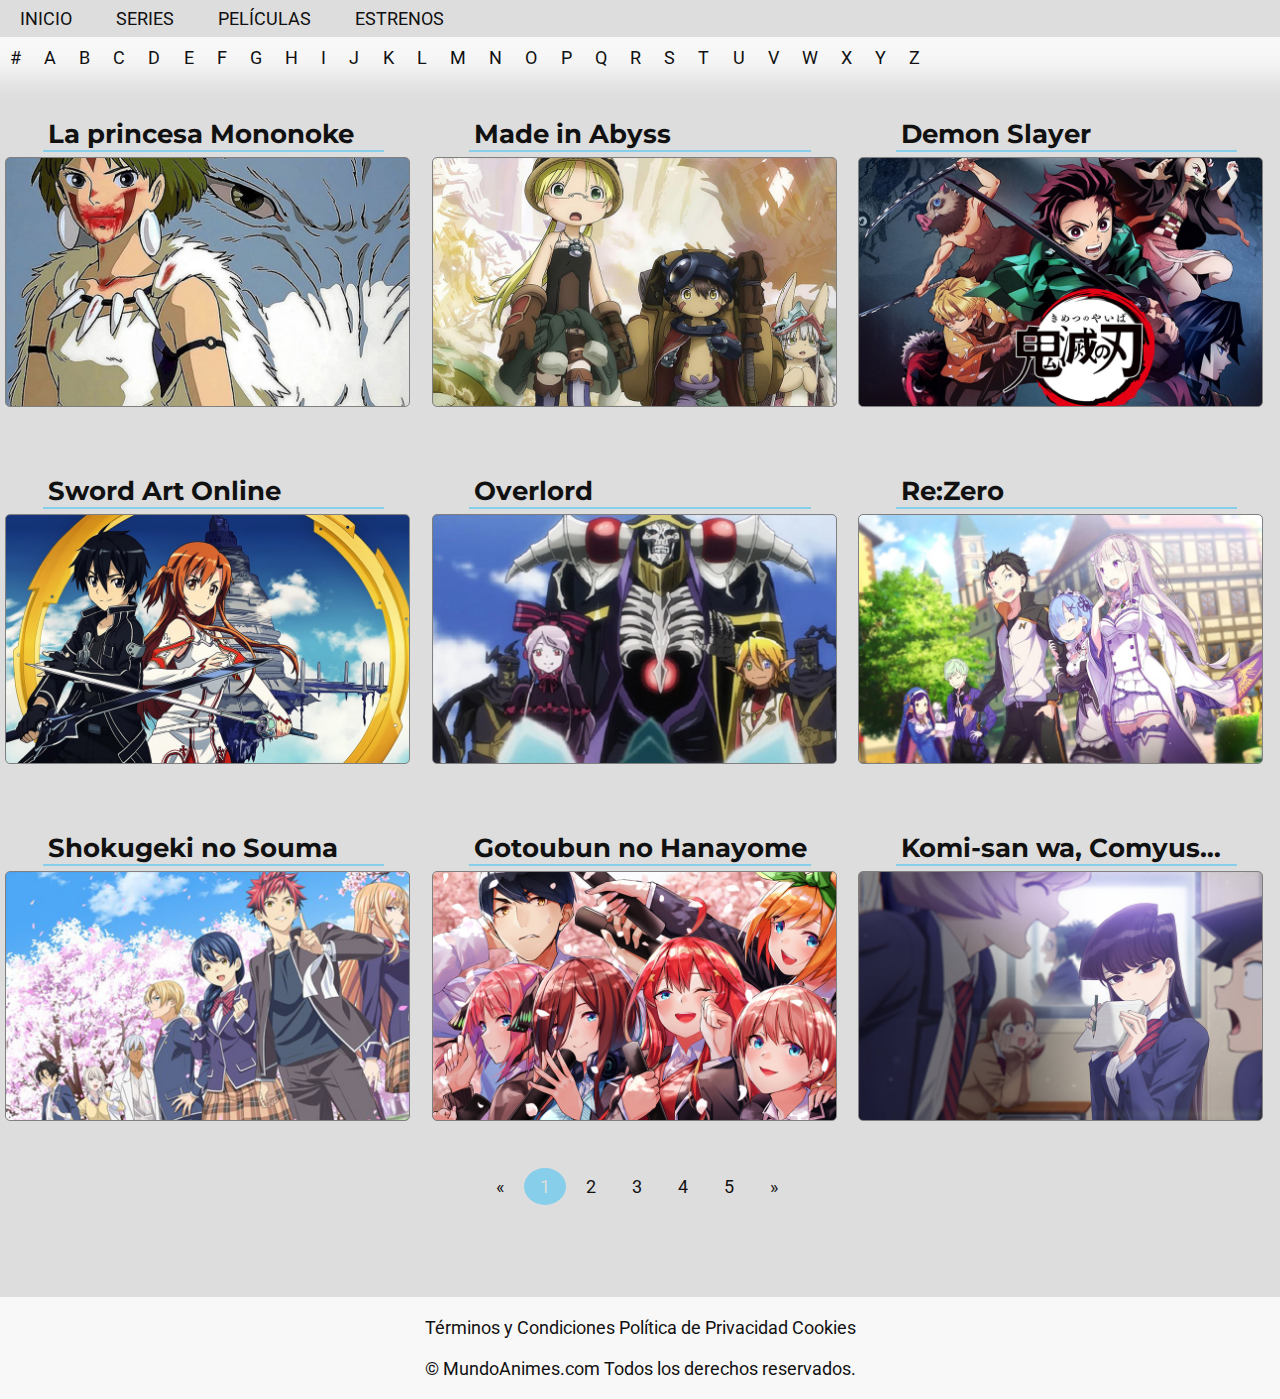
<file: proyectos/animes/index.html>
<!DOCTYPE html>
<html lang="en">
<head>
	<meta charset="UTF-8">
	<meta name="viewport" content="width=device-width, initial-scale=1.0">
	<title>Document</title>
	<link rel="stylesheet" href="estilos.css">
</head>
<body>
	<header>
		<nav>
			<ul>
				<li><a href="index.html">Inicio</a></li>
				<li><a href="series.html">Series</a></li>
				<li><a href="peliculas.html">Películas</a></li>
				<li><a href="estrenos.html">Estrenos</a></li>
			</ul>
		</nav>

		<ul id="letras">
			<li><a href="">#</a></li>
			<li><a href="">A</a></li>
			<li><a href="">B</a></li>
			<li><a href="">C</a></li>
			<li><a href="">D</a></li>
			<li><a href="">E</a></li>
			<li><a href="">F</a></li>
			<li><a href="">G</a></li>
			<li><a href="">H</a></li>
			<li><a href="">I</a></li>
			<li><a href="">J</a></li>
			<li><a href="">K</a></li>
			<li><a href="">L</a></li>
			<li><a href="">M</a></li>
			<li><a href="">N</a></li>
			<li><a href="">O</a></li>
			<li><a href="">P</a></li>
			<li><a href="">Q</a></li>
			<li><a href="">R</a></li>
			<li><a href="">S</a></li>
			<li><a href="">T</a></li>
			<li><a href="">U</a></li>
			<li><a href="">V</a></li>
			<li><a href="">W</a></li>
			<li><a href="">X</a></li>
			<li><a href="">Y</a></li>
			<li><a href="">Z</a></li>
		</ul>
	</header>

	<main>
		<ul>
			<li class="item col-2 col-3 col-4">
				<a class="contenido" href="">
					<h1>La princesa Mononoke</h1>
					<div class="imagen" style="background-image: url('imagenes/la-princesa-mononoke.jpg');">
						<p>Con el fin de curar la herida que le ha causado un jabalí enloquecido, el joven Ashitaka sale en busca del dios Ciervo, pues sólo él puede liberarlo del sortilegio. A lo largo de su periplo descubre cómo los animales del bosque luchan contra hombres que están dispuestos a destruir la Naturaleza.</p>		
					</div>
					<div class="genero">
						<span>Acción</span>
						<span>Aventuras</span>
						<span>Fantasía</span>
					</div>	
				</a>
			</li>
			<li class="item col-2 col-3 col-4">
				<a class="contenido" href="">
				<h1>Made in Abyss</h1>
				<div class="imagen" style="background-image: url('imagenes/made-in-abyss.jpg');">
					<p>La historia se centra en Riko, una joven huérfana que vive en la ciudad de Orth, en una isla en el mar de Beoluska. La ciudad rodea a un extraño agujero gigante cuyo fondo se dirige a las profundidades de la tierra. Dicho agujero es conocido como el Abismo. Dentro del Abismo se encuentran misteriosos artefactos abandonados y restos de una civilización avanzada que desapareció hace milenios y es por tanto un sitio explorado por excavadores cazarrecompensas denominados Cave Raiders (saqueadores de cavernas), quiénes emprenden descensos arduos y peligrosos para obtener todas las reliquias que puedan encontrar. Además de la monstruosa fauna y flora, los Cave Raiders deben enfrentarse a un gran mal que los afecta cuanto más profundamente desciendan dentro del Abismo, donde una sucesión de capas ejercen una presión que los aflige y enferma progresivamente de manera fatal. Este mal es conocido como la Maldición del Abismo, y son pocos los excavadores que han descendido a las regiones más profundas y regresado para contarlo.</p>
				</div>
				<div class="genero">
					<span>Aventuras</span>
					<span>Ciencia Ficción</span>
					<span>Drama</span>
					<span>Fantasía</span>
				</div>
			</a>
			</li>
			<li class="item col-2 col-3 col-4">
				<a class="contenido" href="">
				<h1>Demon Slayer</h1>
				<div class="imagen" style="background-image: url('imagenes/demon-slayer.jpg');">
				<p>Ambientada en la era Taisho, la historia se centra en Kamado Tanjiro , un joven inteligente y de buen corazón que vive con su familia en las montañas. Se ha convertido en la única fuente de ingresos de su familia tras el fallecimiento de su padre, haciendo viajes al pueblo cercano para vender carbón. Sin embargo, toda su vida cotidiana cambia cuando en uno de estos viajes, regresa a casa solo para descubrir que su familia yacía muerta, inesperadamente su hermana se despierta ya transformada en una demonio y trata de atacarlo, pero esta todavía aun guarda signos de emoción y pensamiento humanos. Después de un encuentro con Giyū Tomioka, un poderoso espadachín integrante de la elite de los Hashira y perteneciente al organización de asesino de demonios conocidos como Demon Slayers, el cual en un principio intenta matar a Nezuko kamado por ser una demonio, pero después de ver la determinación de Tanjirō por protegerla y de que su hermana Nezuko aun siendo una demonio intente protegerlo también, Tomioka decide perdonarle la vida por esta vez a Nezuko, aunque también le coloca un bozal de bambú en la boca de esta última por el tema de los colmillos como precaución. Posteriormente Tomioka recluta a Tanjiro y lo envía con su antiguo maestro Sakonji Urokodaki, un antiguo miembro del Cuerpo de Demon Slayers, para que éste le enseñe a convertirse también en un asesino de demonios y comienza su búsqueda para ayudar a su hermana a convertirse nuevamente en humana y vengar la muerte del resto de su querida familia.</p>	
				</div>
				<div class="genero"><span>Acción</span><span>Demonios</span><span>Histórico</span><span>Sobrenatural</span></div>
			</a>
			</li>
			<li class="item col-2 col-3 col-4">
				<a class="contenido" href="">
				<h1>Sword Art Online</h1>
				<div class="imagen" style="background-image: url('imagenes/sword-art-online.jpg');">
					<p>Escapar es imposible hasta terminar el juego; un game over significaría una verdadera "muerte". Sin saber la "verdad" de la siguiente generación del Multijugador Masivo Online, 'Sword Art Online(SAO)', con 10 mil usuarios unidos juntos abriendo las cortinas para esta cruel batalla a muerte. Participando solo en SAO, el protagonista Kirito ha aceptado inmediatamente la "verdad" de este MMO. <br/><br/> Y, en el mundo del juego, un gigante castillo flotante llamado 'Aincrad', Kirito se distinguió a si mismo como un jugador solitario. Apuntando a terminar el juego al alcanzar la planta mas alta el solo continua avanzando arriesgadamente hasta que recibe una invitación a la fuerza de una guerrera y esgrimista experta, Asuna, con la cual tendra que hacer equipo.</p>
				</div>
				<div class="genero"><span>Acción</span><span>Aventuras</span><span>Fantasía</span><span>Juegos</span></div>
			</a>
			</li>
			<li class="item col-2 col-3 col-4">
				<a class="contenido" href="">
				<h1>Overlord</h1>
				<div class="imagen" style="background-image: url('imagenes/overlord.jpg');">
					<p>La historia da comienzo cuando Yggdrasil, un popular juego online, es cerrado un día sin previo aviso. Sin embargo, el protagonista, Momonga, decide no salir del juego. Momonga así se transforma y se convierte en “el mago más poderoso”. El mundo sigue cambiando con él dentro, y los NPCs comienzan a sentir emociones. Sin familia, amigos ni lugar en la sociedad, Momonga tendrá que luchar por adaptarse al nuevo mundo en el que se ha convertido el juego.</p>	
				</div>
				<div class="genero"><span>Acción</span><span>Aventuras</span><span>Fantasía</span><span>Juegos</span><span>Magia</span></div>
			</a>
			</li>
			<li class="item col-2 col-3 col-4">
				<a class="contenido" href="">
				<h1>Re:Zero</h1>
				<div class="imagen" style="background-image: url('imagenes/re-zero.jpg');">
					<p>De un momento a otro, Subaru Natsuki ha sido llevado a otro mundo cuando salía de una tienda. Desconcertado, intenta comprender la situación pero ésta solo empeora cada vez más cuando es atacado por unos matones. Milagrosamente es salvado por una joven de cabello plateado, Subaru profundamente agradecido decide ayudarla para devolverle el favor. Lamentablemente fallan y son brutalmente asesinados. Entonces Subaru despierta en el lugar al que fue enviado inicialmente, descubriendo que tiene una habilidad única, “regresar de la muerte” ¿Subaru será capaz de sobrevivir y ayudar a su salvadora?</p>	
				</div>	
				<div class="genero"><span>Drama</span><span>Fantasía</span><span>Psicológico</span></div>
			</a>
			</li>
			<li class="item col-2 col-3 col-4">
				<a class="contenido" href="">
				<h1>Shokugeki no Souma</h1>
				<div class="imagen" style="background-image: url('imagenes/shokugeki-no-souma.jpg');">
					<p>El sueño de Yukihira Souma es convertirse en un chef de tiempo completo en el restorán de su padre y sobrepasar su habilidad culinaria. Cuando Yukihira se gradúa de secundaria, su padre, Yukihira Jouichirou, cierra su restorán para ir a cocinar a europa. Aunque derrotado, el espíritu luchador de Souma es reavivado por un desafío de Jouchirou, el cual es sobrevivir en una escuela de élite culinario donde solo el 10% de los estudiantes logra graduarse. ¿Podrá Souma lograrlo?</p>	
				</div>	
				<div class="genero"><span>Ecchi</span><span>Escolares</span><span>Cocina</span></div>
			</a>
			</li>
			<li class="item col-2 col-3 col-4">
				<a class="contenido" href="">
				<h1>Gotoubun no Hanayome</h1>
				<div class="imagen" style="background-image: url('imagenes/gotoubun.jpg');">
					<p>Fuutarou Uesugi es un estudiante de segundo año de preparatoria/instituto cuya familia siempre ha sido muy pobre. Un día recibe una suculenta oferta de trabajo como tutor a medio tiempo... ¡pero sus estudiantes resultan ser unas chicas de su propia clase! Para complicar más las cosas, son quintillizas... Las cinco hermanas son todas muy atractivas, pero no es lo único que tienen en común: todas odian estudiar y sus calificaciones siempre están al límite de la catástrofe. Tendrá que conseguir que las cinco estudien, pero primero tendrá que estudiar él cómo ganarse su confianza.</p>	
				</div>	
				<div class="genero"><span>Comedia</span><span>Escolares</span><span>Romance</span></div>
			</a>
			</li>
			<li class="item col-2 col-3 col-4">
				<a class="contenido" href="">
				<h1>Komi-san wa, Comyushou desu</h1>
				<div class="imagen" style="background-image: url('imagenes/komi-san.jpg');">
					<p>En su primer día asistiendo a la Preparatoria Privada Itan, Shouko Komi inmediatamente recibe una abrumadora atención y popularidad debido a su estoica belleza y refinada elegancia, por lo que sus compañeros la perciben como una diosa. Sin embargo, solo Hitohito Tadano, un estudiante promedio asignado al asiento junto a ella en clase, es capaz de descubrir que detrás de lo que todo el mundo cree, en realidad Komi tiene un serio problema para comunicarse con los demás. Tadano decide entonces ayudarla a cumplir su sueño de hacer cien amigos.</p>	
				</div>	
				<div class="genero"><span>Comedia</span><span>Escolares</span><span>Recuentos de la vida</span></div>
			</a>
			</li>
		</ul>

		<div id="paginacion">
			<a href="">&laquo</a>
			<a href="" class="active">1</a>
			<a href="">2</a>
			<a href="">3</a>
			<a href="">4</a>
			<a href="">5</a>
			<a href="">&raquo</a>
		</div>
	</main>

	<footer>
		<ul>
			<li><a href="terminos-y-condiciones.html">Términos y Condiciones</a></li>
			<li><a href="politica-de-privacidad.html">Política de Privacidad</a></li>
			<li><a href="cookies.html">Cookies</a></li>
		</ul>
		<p>© MundoAnimes.com Todos los derechos reservados.</p>
	</footer>
</body>
</html>
</file>
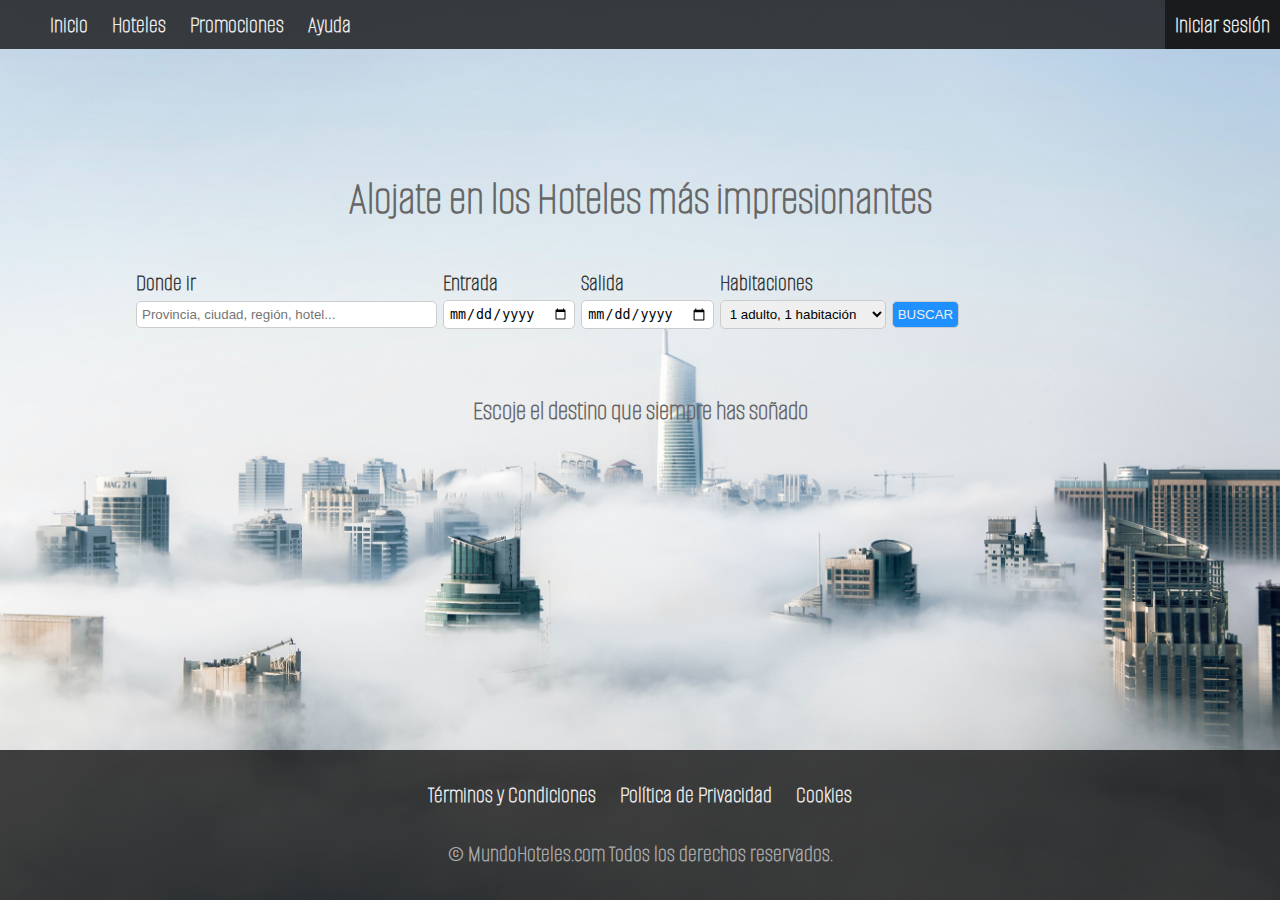
<file: proyectos/hoteles/index.html>
<!DOCTYPE html>
<html lang="en">
<head>
	<meta charset="UTF-8">
	<meta name="viewport" content="width=device-width, initial-scale=1.0">
	<title>Document</title>
	<link rel="stylesheet" type="text/css" href="estilos.css">
	<style>
		body {
			background-image: url('imagenes/hoteles.jpg');
			background-size: cover;
			overflow-y: hidden;
		}
		nav { animation: bajar .5s .75s backwards; }
		h1 { font-size: 2em; }
		footer {
			position: absolute;
			bottom: 0;
			animation: subir .5s .75s backwards;
		}
		@keyframes subir {
			from { transform: translateY(200px); }
			to { transform: translateY(0); }
		}
		@keyframes bajar {
			from { transform: translateY(-100px); }
			to { transform: translateY(0); }
		}
	</style>
</head>
<body>
	<nav>
		<ul>
			<li><a href="index.html">Inicio</a></li>
			<li><a href="hoteles.html">Hoteles</a></li>
			<li><a href="">Promociones</a></li>
			<li><a href="">Ayuda</a></li>
			<li class="login"><a href="">Iniciar sesión</a></li>
		</ul>
	</nav>

	<br><br><br><br>
	<h1>Alojate en los Hoteles más impresionantes</h1>
	<form id="busqueda-hotel">
		<ul>
			<li>
				<label for="donde-ir">Donde ir</label>
				<input type="text" id="donde-ir" name="donde-ir" size="34" placeholder="Provincia, ciudad, región, hotel..." required>
			</li>
			<li>
				<label for="entrada">Entrada</label>
				<input type="date" id="entrada" name="entrada" required>
			</li>
			<li>
				<label for="salida">Salida</label>
				<input type="date" id="salida" name="salida" required>
			</li>
			<li>
				<label for="habitaciones">Habitaciones</label>
				<select name="habitaciones" id="habitaciones">
					<option value="1-1h">1 adulto, 1 habitación</option>
					<option value="2-1h">2 adultos, 1 habitación</option>
					<option value="1-1n">1 adulto, 1 niño</option>
					<option value="2-1n">2 adultos, 1 niño</option>
					<option value="2-2n">2 adultos, 2 niños</option>
				</select>
			</li>
			<li><input type="submit" value="Buscar"></li>
		</ul>
	</form>
	<br>
	<h2>Escoje el destino que siempre has soñado</h2>

	<footer>
		<ul>
			<li><a href="terminos/terminos-y-condiciones.html">Términos y Condiciones</a></li>
			<li><a href="terminos/politica-de-privacidad.html">Política de Privacidad</a></li>
			<li><a href="terminos/cookies.html">Cookies</a></li>
		</ul>
		<p>© MundoHoteles.com Todos los derechos reservados.</p>
	</footer>
</body>
</html>
</file>
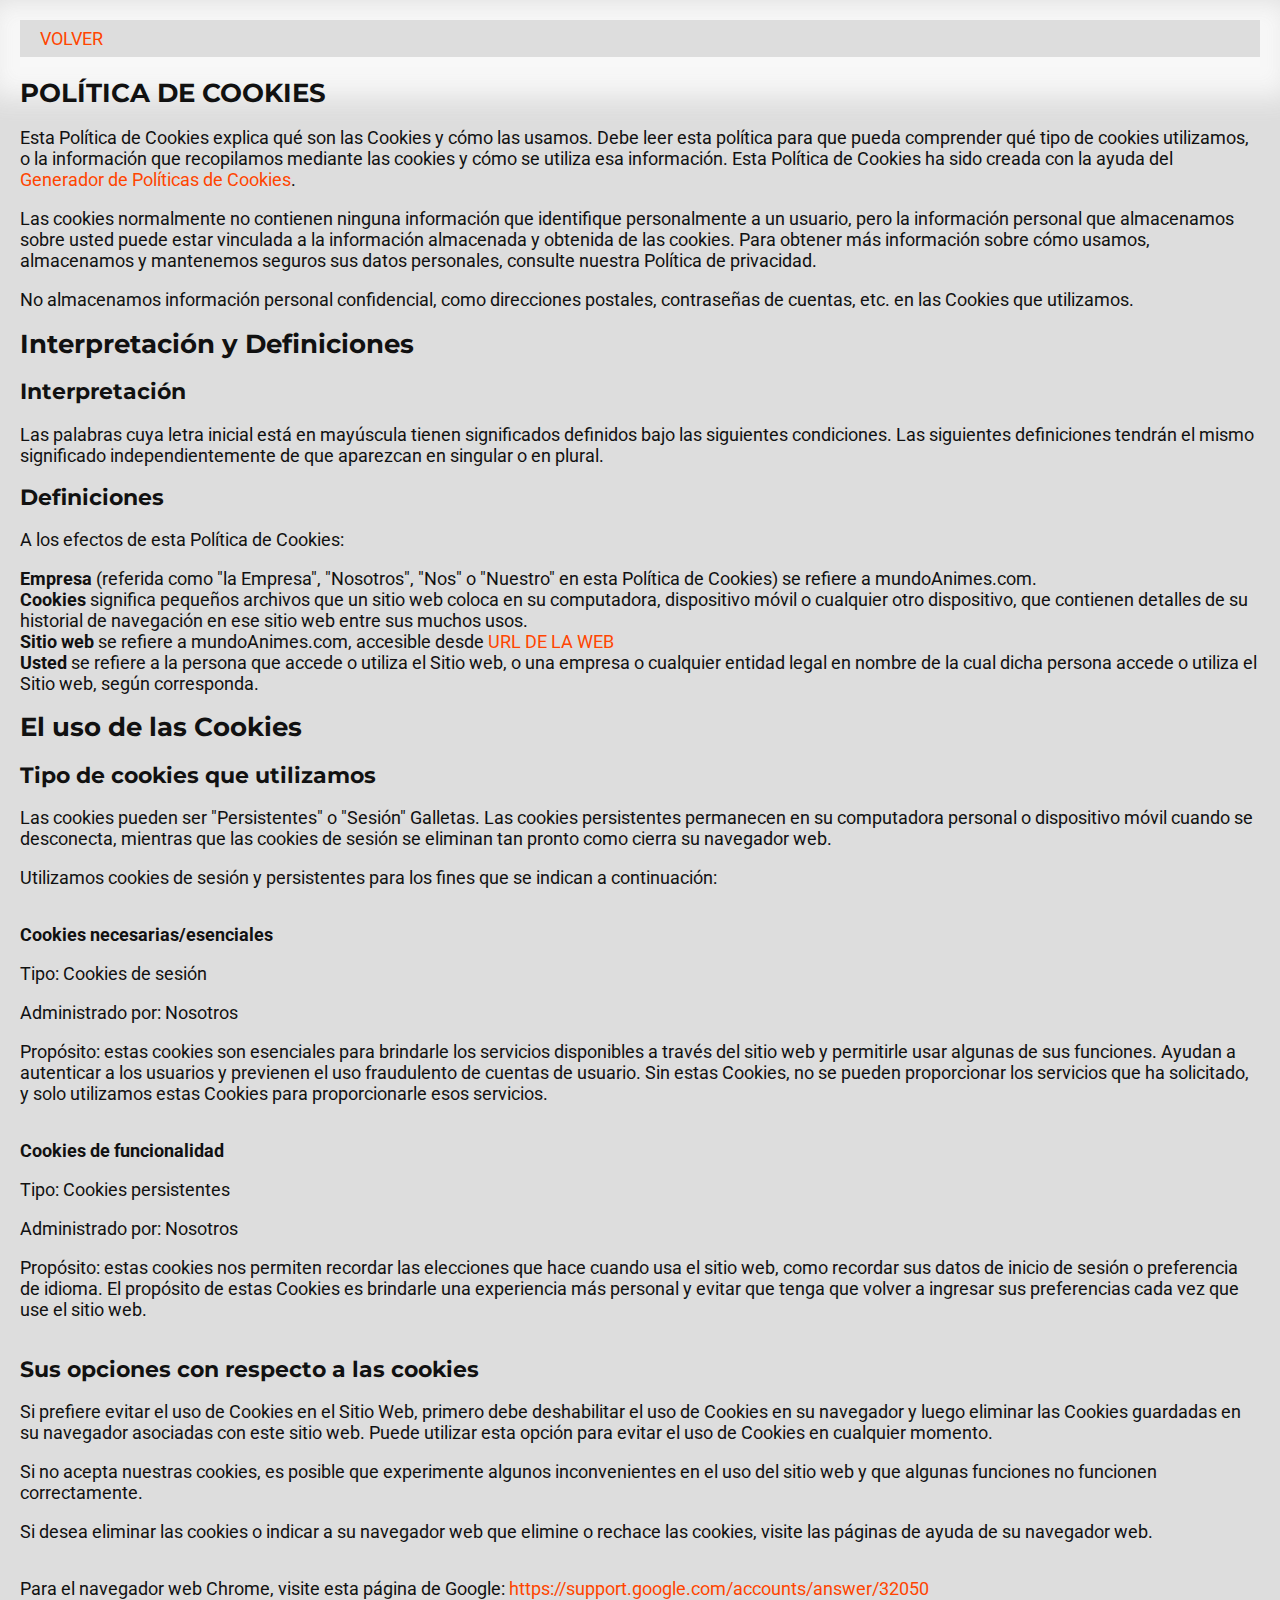
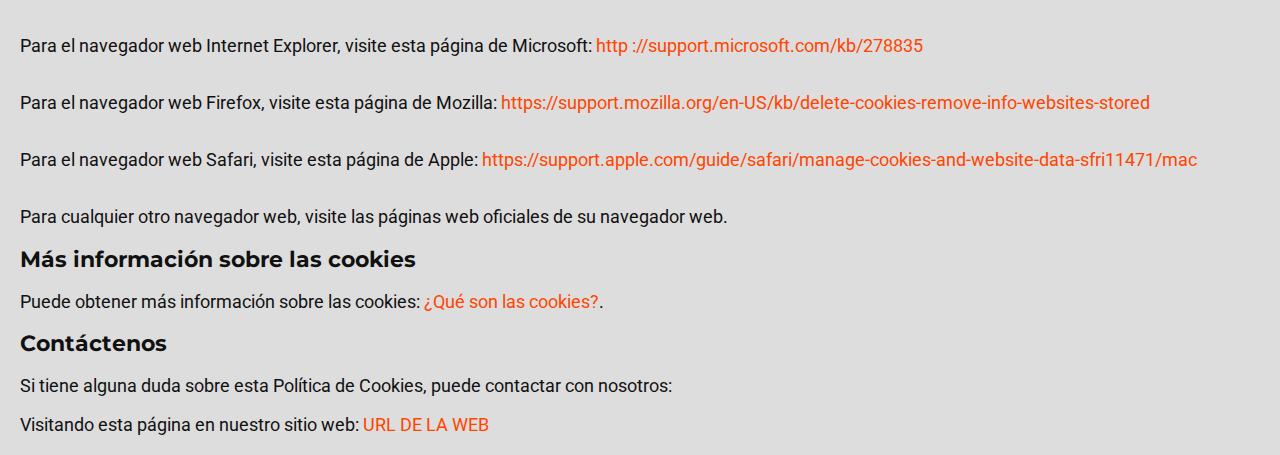
<file: proyectos/animes/cookies.html>
<!DOCTYPE html>
<html lang="en">
<head>
	<meta charset="UTF-8">
	<meta name="viewport" content="width=device-width, initial-scale=1.0">
	<title>Términos y Condiciones</title>
	<link rel="stylesheet" href="estilos.css">
	<style>
		body {
			padding: 20px;
		}
		h2 { 
			font-size: 22px;
		}
		a {
			color: orangered;
		}
	</style>
</head>
<body>
	<header>
		<nav>
			<ul>
				<li><a href="index.html">Volver</a></li>
			</ul>
		</nav>		
	</header>

	<h1>POLÍTICA DE COOKIES</h1>

<p>Esta Política de Cookies explica qué son las Cookies y cómo las usamos. Debe leer esta política para que pueda comprender qué tipo de cookies utilizamos, o la información que recopilamos mediante las cookies y cómo se utiliza esa información. Esta Política de Cookies ha sido creada con la ayuda del <a href="https://www.privacypolicies.com/cookies-policy-generator/" target="_blank">Generador de Políticas de Cookies</a>.</p >
<p>Las cookies normalmente no contienen ninguna información que identifique personalmente a un usuario, pero la información personal que almacenamos sobre usted puede estar vinculada a la información almacenada y obtenida de las cookies. Para obtener más información sobre cómo usamos, almacenamos y mantenemos seguros sus datos personales, consulte nuestra Política de privacidad.</p>
<p>No almacenamos información personal confidencial, como direcciones postales, contraseñas de cuentas, etc. en las Cookies que utilizamos.</p>
<h1>Interpretación y Definiciones</h1>
<h2>Interpretación</h2>
<p>Las palabras cuya letra inicial está en mayúscula tienen significados definidos bajo las siguientes condiciones. Las siguientes definiciones tendrán el mismo significado independientemente de que aparezcan en singular o en plural.</p>
<h2>Definiciones</h2>
<p>A los efectos de esta Política de Cookies:</p>
<ul>
<li><strong>Empresa</strong> (referida como "la Empresa", "Nosotros", "Nos" o "Nuestro" en esta Política de Cookies) se refiere a mundoAnimes.com.</li >
<li><strong>Cookies</strong> significa pequeños archivos que un sitio web coloca en su computadora, dispositivo móvil o cualquier otro dispositivo, que contienen detalles de su historial de navegación en ese sitio web entre sus muchos usos.</li>
<li><strong>Sitio web</strong> se refiere a mundoAnimes.com, accesible desde <a href="URL DE LA WEB" rel="external nofollow noopener" target="_blank">URL DE LA WEB</a></li>
<li><strong>Usted</strong> se refiere a la persona que accede o utiliza el Sitio web, o una empresa o cualquier entidad legal en nombre de la cual dicha persona accede o utiliza el Sitio web, según corresponda.</li>
</ul>
<h1>El uso de las Cookies</h1>
<h2>Tipo de cookies que utilizamos</h2>
<p>Las cookies pueden ser &quot;Persistentes&quot; o &quot;Sesión&quot; Galletas. Las cookies persistentes permanecen en su computadora personal o dispositivo móvil cuando se desconecta, mientras que las cookies de sesión se eliminan tan pronto como cierra su navegador web.</p>
<p>Utilizamos cookies de sesión y persistentes para los fines que se indican a continuación:</p>
<ul>
<li>
<p><strong>Cookies necesarias/esenciales</strong></p>
<p>Tipo: Cookies de sesión</p>
<p>Administrado por: Nosotros</p>
<p>Propósito: estas cookies son esenciales para brindarle los servicios disponibles a través del sitio web y permitirle usar algunas de sus funciones. Ayudan a autenticar a los usuarios y previenen el uso fraudulento de cuentas de usuario. Sin estas Cookies, no se pueden proporcionar los servicios que ha solicitado, y solo utilizamos estas Cookies para proporcionarle esos servicios.</p>
</li>
<li>
<p><strong>Cookies de funcionalidad</strong></p>
<p>Tipo: Cookies persistentes</p>
<p>Administrado por: Nosotros</p>
<p>Propósito: estas cookies nos permiten recordar las elecciones que hace cuando usa el sitio web, como recordar sus datos de inicio de sesión o preferencia de idioma. El propósito de estas Cookies es brindarle una experiencia más personal y evitar que tenga que volver a ingresar sus preferencias cada vez que use el sitio web.</p>
</li>
</ul>
<h2>Sus opciones con respecto a las cookies</h2>
<p>Si prefiere evitar el uso de Cookies en el Sitio Web, primero debe deshabilitar el uso de Cookies en su navegador y luego eliminar las Cookies guardadas en su navegador asociadas con este sitio web. Puede utilizar esta opción para evitar el uso de Cookies en cualquier momento.</p>
<p>Si no acepta nuestras cookies, es posible que experimente algunos inconvenientes en el uso del sitio web y que algunas funciones no funcionen correctamente.</p>
<p>Si desea eliminar las cookies o indicar a su navegador web que elimine o rechace las cookies, visite las páginas de ayuda de su navegador web.</p>
<ul>	
<li>
<p>Para el navegador web Chrome, visite esta página de Google: <a href="https://support.google.com/accounts/answer/32050" rel="external nofollow noopener" target="_blank"> https://support.google.com/accounts/answer/32050</a></p>
</li>
<li>
<p>Para el navegador web Internet Explorer, visite esta página de Microsoft: <a href="http://support.microsoft.com/kb/278835" rel="external nofollow noopener" target="_blank">http ://support.microsoft.com/kb/278835</a></p>
</li>
<li>
<p>Para el navegador web Firefox, visite esta página de Mozilla: <a href="https://support.mozilla.org/en-US/kb/delete-cookies-remove-info-websites-stored" rel ="nofollow noopener externo" target="_blank">https://support.mozilla.org/en-US/kb/delete-cookies-remove-info-websites-stored</a></p>
</li>
<li>
<p>Para el navegador web Safari, visite esta página de Apple: <a href="https://support.apple.com/guide/safari/manage-cookies-and-website-data-sfri11471/mac" rel ="nofollow noopener externo" target="_blank">https://support.apple.com/guide/safari/manage-cookies-and-website-data-sfri11471/mac</a></p>
</li>
</ul>
<p>Para cualquier otro navegador web, visite las páginas web oficiales de su navegador web.</p>
<h2>Más información sobre las cookies</h2>
<p>Puede obtener más información sobre las cookies: <a href="https://www.privacypolicies.com/blog/cookies/" target="_blank">¿Qué son las cookies?</a>.</p>
<h2>Contáctenos</h2>
<p>Si tiene alguna duda sobre esta Política de Cookies, puede contactar con nosotros:</p>
<ul>
<li>Visitando esta página en nuestro sitio web: <a href="URL DE LA WEB" rel="external nofollow noopener" target="_blank">URL DE LA WEB</a></li>
</ul>
</body>
</html>
</file>
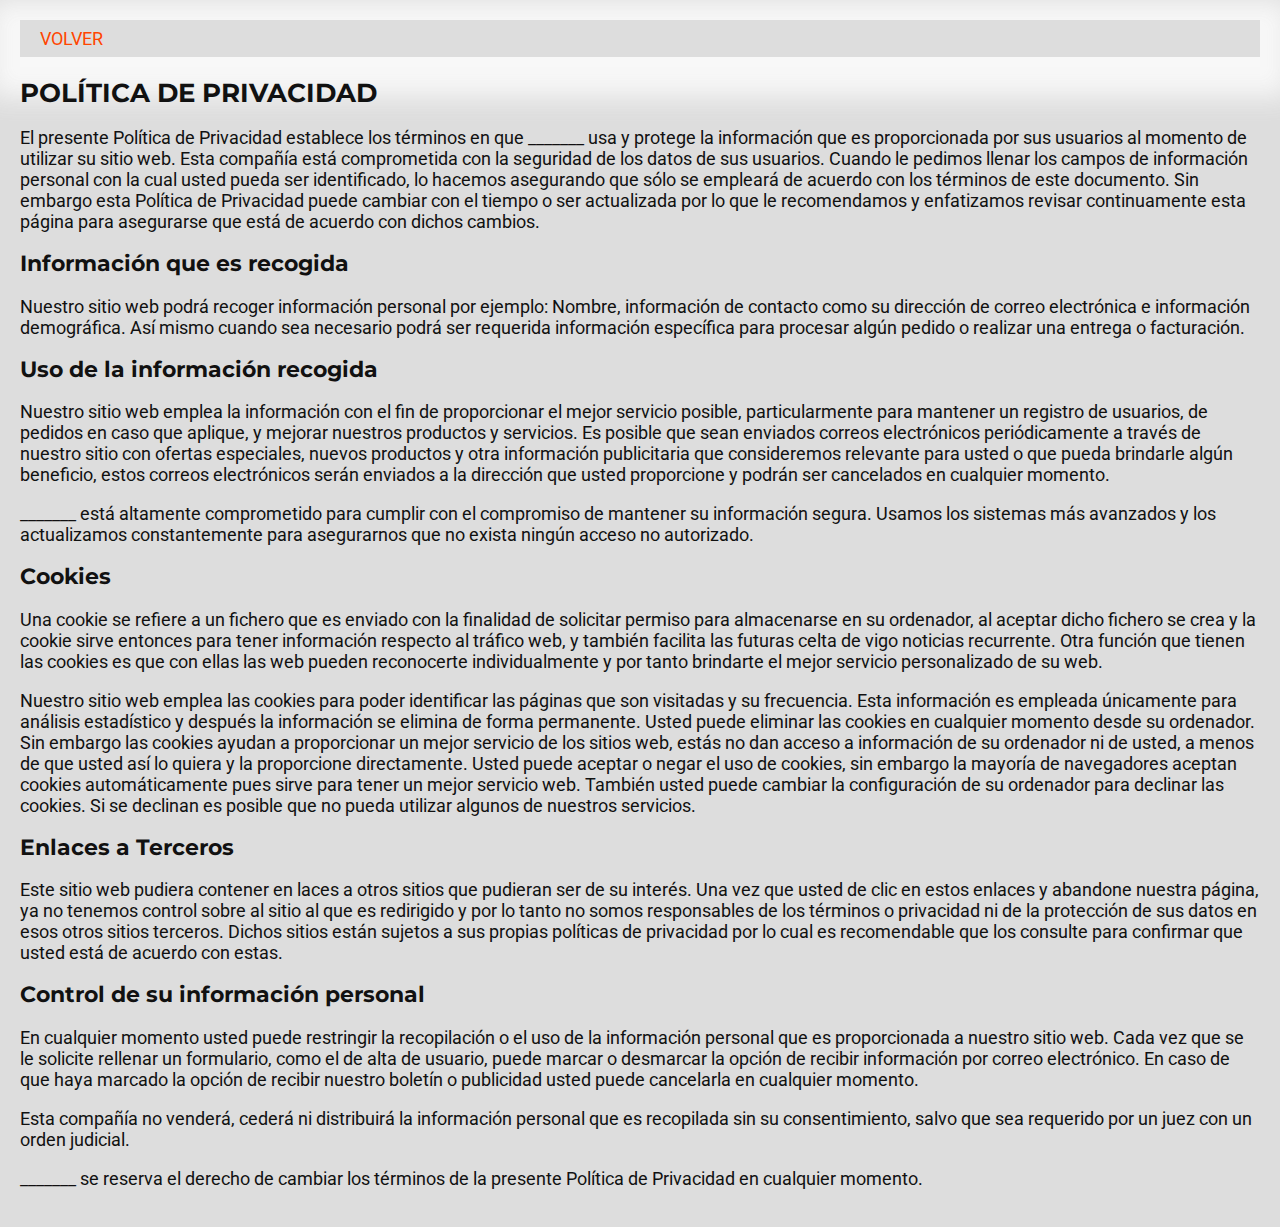
<file: proyectos/animes/politica-de-privacidad.html>
<!DOCTYPE html>
<html lang="en">
<head>
	<meta charset="UTF-8">
	<meta name="viewport" content="width=device-width, initial-scale=1.0">
	<title>Términos y Condiciones</title>
	<link rel="stylesheet" href="estilos.css">
	<style>
		body {
			padding: 20px;
		}
		h2 { 
			font-size: 22px;
		}
		a {
			color: orangered;
		}
	</style>
</head>
<body>
	<header>
		<nav>
			<ul>
				<li><a href="index.html">Volver</a></li>
			</ul>
		</nav>		
	</header>

	<h1>POLÍTICA DE PRIVACIDAD</h1>
	 
	<p>El presente Política de Privacidad establece los términos en que _______ usa y protege la información que es proporcionada por sus usuarios al momento de utilizar su sitio web. Esta compañía está comprometida con la seguridad de los datos de sus usuarios. Cuando le pedimos llenar los campos de información personal con la cual usted pueda ser identificado, lo hacemos asegurando que sólo se empleará de acuerdo con los términos de este documento. Sin embargo esta Política de Privacidad puede cambiar con el tiempo o ser actualizada por lo que le recomendamos y enfatizamos revisar continuamente esta página para asegurarse que está de acuerdo con dichos cambios.</p>

	<h2>Información que es recogida</h2>

	<p>Nuestro sitio web podrá recoger información personal por ejemplo: Nombre,  información de contacto como  su dirección de correo electrónica e información demográfica. Así mismo cuando sea necesario podrá ser requerida información específica para procesar algún pedido o realizar una entrega o facturación.</p>


	<h2>Uso de la información recogida</h2>

	<p>Nuestro sitio web emplea la información con el fin de proporcionar el mejor servicio posible, particularmente para mantener un registro de usuarios, de pedidos en caso que aplique, y mejorar nuestros productos y servicios.  Es posible que sean enviados correos electrónicos periódicamente a través de nuestro sitio con ofertas especiales, nuevos productos y otra información publicitaria que consideremos relevante para usted o que pueda brindarle algún beneficio, estos correos electrónicos serán enviados a la dirección que usted proporcione y podrán ser cancelados en cualquier momento.</p>

	<p>_______ está altamente comprometido para cumplir con el compromiso de mantener su información segura. Usamos los sistemas más avanzados y los actualizamos constantemente para asegurarnos que no exista ningún acceso no autorizado.</p>

	<h2>Cookies</h2>

	<p>Una cookie se refiere a un fichero que es enviado con la finalidad de solicitar permiso para almacenarse en su ordenador, al aceptar dicho fichero se crea y la cookie sirve entonces para tener información respecto al tráfico web, y también facilita las futuras celta de vigo noticias recurrente. Otra función que tienen las cookies es que con ellas las web pueden reconocerte individualmente y por tanto brindarte el mejor servicio personalizado de su web.</p>

	<p>Nuestro sitio web emplea las cookies para poder identificar las páginas que son visitadas y su frecuencia. Esta información es empleada únicamente para análisis estadístico y después la información se elimina de forma permanente. Usted puede eliminar las cookies en cualquier momento desde su ordenador. Sin embargo las cookies ayudan a proporcionar un mejor servicio de los sitios web, estás no dan acceso a información de su ordenador ni de usted, a menos de que usted así lo quiera y la proporcione directamente. Usted puede aceptar o negar el uso de cookies, sin embargo la mayoría de navegadores aceptan cookies automáticamente pues sirve para tener un mejor servicio web. También usted puede cambiar la configuración de su ordenador para declinar las cookies. Si se declinan es posible que no pueda utilizar algunos de nuestros servicios.</p>

	<h2>Enlaces a Terceros</h2>

	<p>Este sitio web pudiera contener en laces a otros sitios que pudieran ser de su interés. Una vez que usted de clic en estos enlaces y abandone nuestra página, ya no tenemos control sobre al sitio al que es redirigido y por lo tanto no somos responsables de los términos o privacidad ni de la protección de sus datos en esos otros sitios terceros. Dichos sitios están sujetos a sus propias políticas de privacidad por lo cual es recomendable que los consulte para confirmar que usted está de acuerdo con estas.</p>

	<h2>Control de su información personal</h2>

	<p>En cualquier momento usted puede restringir la recopilación o el uso de la información personal que es proporcionada a nuestro sitio web.  Cada vez que se le solicite rellenar un formulario, como el de alta de usuario, puede marcar o desmarcar la opción de recibir información por correo electrónico.  En caso de que haya marcado la opción de recibir nuestro boletín o publicidad usted puede cancelarla en cualquier momento.
	</p>

	<p>Esta compañía no venderá, cederá ni distribuirá la información personal que es recopilada sin su consentimiento, salvo que sea requerido por un juez con un orden judicial.</p>

	<p>_______ se reserva el derecho de cambiar los términos de la presente Política de Privacidad en cualquier momento.</p>

</body>
</html>
</file>
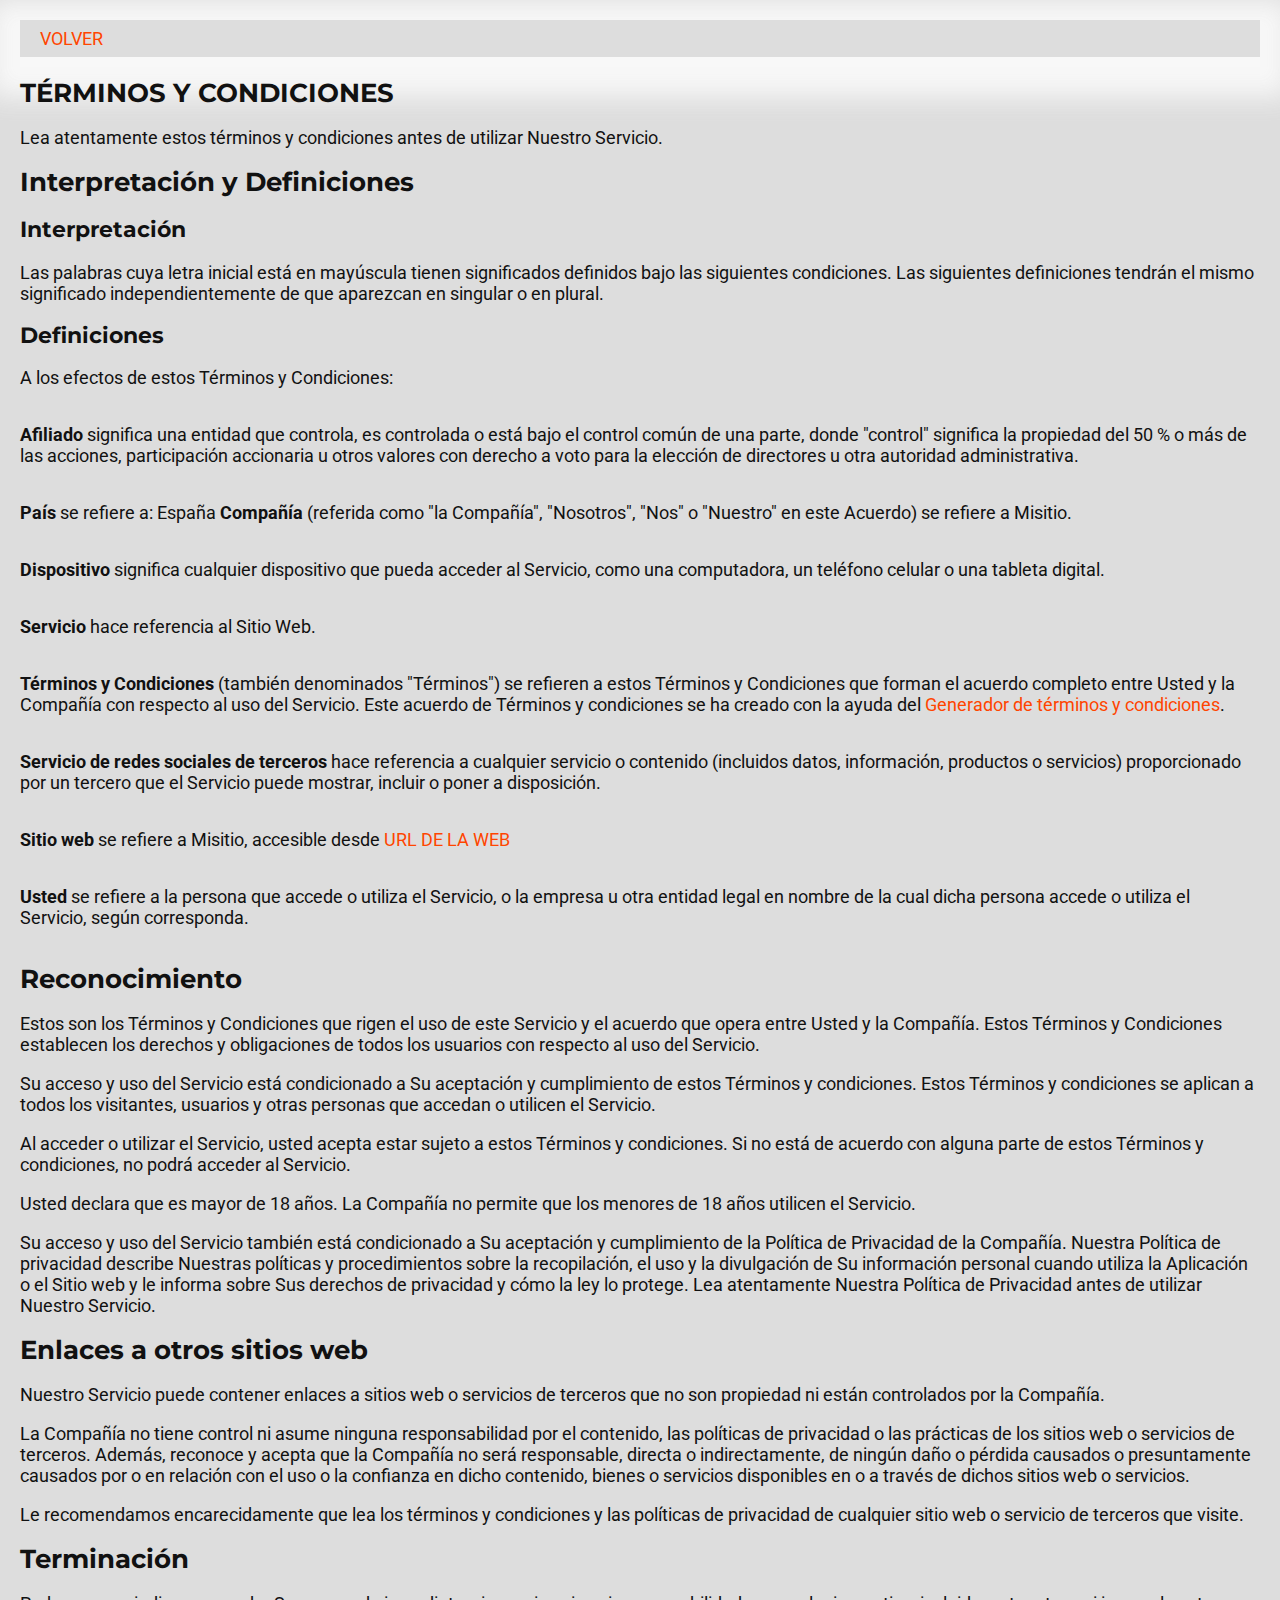
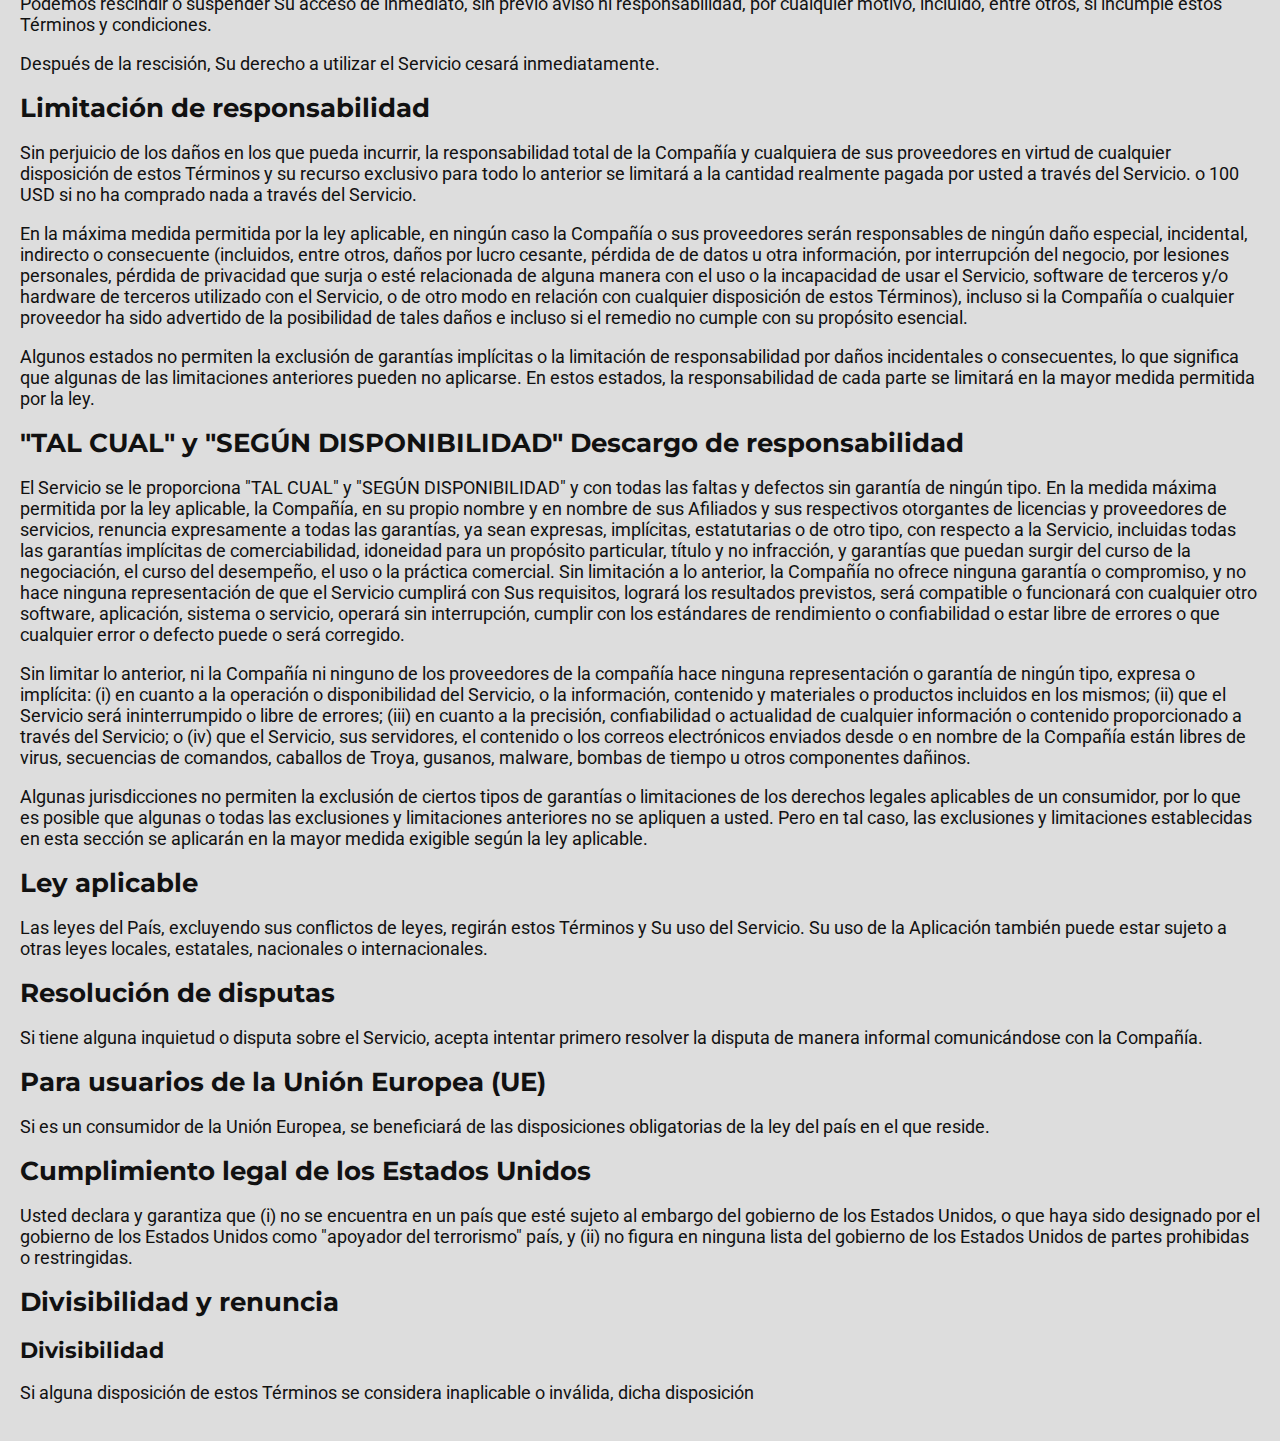
<file: proyectos/animes/terminos-y-condiciones.html>
<!DOCTYPE html>
<html lang="en">
<head>
	<meta charset="UTF-8">
	<meta name="viewport" content="width=device-width, initial-scale=1.0">
	<title>Términos y Condiciones</title>
	<link rel="stylesheet" href="estilos.css">
	<style>
		body {
			padding: 20px;
		}
		h2 { 
			font-size: 22px;
		}
		a {
			color: orangered;
		}
	</style>
</head>
<body>
	<header>
		<nav>
			<ul>
				<li><a href="index.html">Volver</a></li>
			</ul>
		</nav>		
	</header>

	<h1>TÉRMINOS Y CONDICIONES</h1>

	<p>Lea atentamente estos términos y condiciones antes de utilizar Nuestro Servicio.</p>

	<h1>Interpretación y Definiciones</h1>

	<h2>Interpretación</h2>
	<p>Las palabras cuya letra inicial está en mayúscula tienen significados definidos bajo las siguientes condiciones. Las siguientes definiciones tendrán el mismo significado independientemente de que aparezcan en singular o en plural.</p>
	
	<h2>Definiciones</h2>
	<p>A los efectos de estos Términos y Condiciones:</p>

	<ul>
		<li>
			<p><strong>Afiliado</strong> significa una entidad que controla, es controlada o está bajo el control común de una parte, donde &quot;control&quot; significa la propiedad del 50 % o más de las acciones, participación accionaria u otros valores con derecho a voto para la elección de directores u otra autoridad administrativa.</p>
		</li>
		<li>
			<p><strong>País</strong> se refiere a: España</p>
		</li>
		<li>
			<p><strong>Compañía</strong> (referida como "la Compañía", "Nosotros", "Nos" o "Nuestro" en este Acuerdo) se refiere a Misitio.</p>
		</li>
		<li>
			<p><strong>Dispositivo</strong> significa cualquier dispositivo que pueda acceder al Servicio, como una computadora, un teléfono celular o una tableta digital.</p>
		</li>
		<li>
			<p><strong>Servicio</strong> hace referencia al Sitio Web.</p>
		</li>
		<li>
			<p><strong>Términos y Condiciones</strong> (también denominados "Términos") se refieren a estos Términos y Condiciones que forman el acuerdo completo entre Usted y la Compañía con respecto al uso del Servicio. Este acuerdo de Términos y condiciones se ha creado con la ayuda del <a href="https://www.privacypolicies.com/terms-conditions-generator/" target="_blank">Generador de términos y condiciones</a>. </p>
		</li>
		<li>
			<p><strong>Servicio de redes sociales de terceros</strong> hace referencia a cualquier servicio o contenido (incluidos datos, información, productos o servicios) proporcionado por un tercero que el Servicio puede mostrar, incluir o poner a disposición. </p>
		</li>
		<li>
			<p><strong>Sitio web</strong> se refiere a Misitio, accesible desde <a href="URL DE LA WEB" rel="external nofollow noopener" target="_blank">URL DE LA WEB</a></p>
		</li>
		<li>
			<p><strong>Usted</strong> se refiere a la persona que accede o utiliza el Servicio, o la empresa u otra entidad legal en nombre de la cual dicha persona accede o utiliza el Servicio, según corresponda.</p>
		</li>
	</ul>

	<h1>Reconocimiento</h1>

	<p>Estos son los Términos y Condiciones que rigen el uso de este Servicio y el acuerdo que opera entre Usted y la Compañía. Estos Términos y Condiciones establecen los derechos y obligaciones de todos los usuarios con respecto al uso del Servicio.</p>
	<p>Su acceso y uso del Servicio está condicionado a Su aceptación y cumplimiento de estos Términos y condiciones. Estos Términos y condiciones se aplican a todos los visitantes, usuarios y otras personas que accedan o utilicen el Servicio.</p>
	<p>Al acceder o utilizar el Servicio, usted acepta estar sujeto a estos Términos y condiciones. Si no está de acuerdo con alguna parte de estos Términos y condiciones, no podrá acceder al Servicio.</p>
	<p>Usted declara que es mayor de 18 años. La Compañía no permite que los menores de 18 años utilicen el Servicio.</p>
	<p>Su acceso y uso del Servicio también está condicionado a Su aceptación y cumplimiento de la Política de Privacidad de la Compañía. Nuestra Política de privacidad describe Nuestras políticas y procedimientos sobre la recopilación, el uso y la divulgación de Su información personal cuando utiliza la Aplicación o el Sitio web y le informa sobre Sus derechos de privacidad y cómo la ley lo protege. Lea atentamente Nuestra Política de Privacidad antes de utilizar Nuestro Servicio.</p>
	
	<h1>Enlaces a otros sitios web</h1>

	<p>Nuestro Servicio puede contener enlaces a sitios web o servicios de terceros que no son propiedad ni están controlados por la Compañía.</p>
	<p>La Compañía no tiene control ni asume ninguna responsabilidad por el contenido, las políticas de privacidad o las prácticas de los sitios web o servicios de terceros. Además, reconoce y acepta que la Compañía no será responsable, directa o indirectamente, de ningún daño o pérdida causados ​​o presuntamente causados ​​por o en relación con el uso o la confianza en dicho contenido, bienes o servicios disponibles en o a través de dichos sitios web o servicios.</p>
	<p>Le recomendamos encarecidamente que lea los términos y condiciones y las políticas de privacidad de cualquier sitio web o servicio de terceros que visite.</p>
	
	<h1>Terminación</h1>
<p>Podemos rescindir o suspender Su acceso de inmediato, sin previo aviso ni responsabilidad, por cualquier motivo, incluido, entre otros, si incumple estos Términos y condiciones.</p>
<p>Después de la rescisión, Su derecho a utilizar el Servicio cesará inmediatamente.</p>
<h1>Limitación de responsabilidad</h1>
<p>Sin perjuicio de los daños en los que pueda incurrir, la responsabilidad total de la Compañía y cualquiera de sus proveedores en virtud de cualquier disposición de estos Términos y su recurso exclusivo para todo lo anterior se limitará a la cantidad realmente pagada por usted a través del Servicio. o 100 USD si no ha comprado nada a través del Servicio.</p>
<p>En la máxima medida permitida por la ley aplicable, en ningún caso la Compañía o sus proveedores serán responsables de ningún daño especial, incidental, indirecto o consecuente (incluidos, entre otros, daños por lucro cesante, pérdida de de datos u otra información, por interrupción del negocio, por lesiones personales, pérdida de privacidad que surja o esté relacionada de alguna manera con el uso o la incapacidad de usar el Servicio, software de terceros y/o hardware de terceros utilizado con el Servicio, o de otro modo en relación con cualquier disposición de estos Términos), incluso si la Compañía o cualquier proveedor ha sido advertido de la posibilidad de tales daños e incluso si el remedio no cumple con su propósito esencial.</p>
<p>Algunos estados no permiten la exclusión de garantías implícitas o la limitación de responsabilidad por daños incidentales o consecuentes, lo que significa que algunas de las limitaciones anteriores pueden no aplicarse. En estos estados, la responsabilidad de cada parte se limitará en la mayor medida permitida por la ley.</p>
<h1>&quot;TAL CUAL&quot; y &quot;SEGÚN DISPONIBILIDAD&quot; Descargo de responsabilidad</h1>
<p>El Servicio se le proporciona &quot;TAL CUAL&quot; y &quot;SEGÚN DISPONIBILIDAD&quot; y con todas las faltas y defectos sin garantía de ningún tipo. En la medida máxima permitida por la ley aplicable, la Compañía, en su propio nombre y en nombre de sus Afiliados y sus respectivos otorgantes de licencias y proveedores de servicios, renuncia expresamente a todas las garantías, ya sean expresas, implícitas, estatutarias o de otro tipo, con respecto a la Servicio, incluidas todas las garantías implícitas de comerciabilidad, idoneidad para un propósito particular, título y no infracción, y garantías que puedan surgir del curso de la negociación, el curso del desempeño, el uso o la práctica comercial. Sin limitación a lo anterior, la Compañía no ofrece ninguna garantía o compromiso, y no hace ninguna representación de que el Servicio cumplirá con Sus requisitos, logrará los resultados previstos, será compatible o funcionará con cualquier otro software, aplicación, sistema o servicio, operará sin interrupción, cumplir con los estándares de rendimiento o confiabilidad o estar libre de errores o que cualquier error o defecto puede o será corregido.</p>
<p>Sin limitar lo anterior, ni la Compañía ni ninguno de los proveedores de la compañía hace ninguna representación o garantía de ningún tipo, expresa o implícita: (i) en cuanto a la operación o disponibilidad del Servicio, o la información, contenido y materiales o productos incluidos en los mismos; (ii) que el Servicio será ininterrumpido o libre de errores; (iii) en cuanto a la precisión, confiabilidad o actualidad de cualquier información o contenido proporcionado a través del Servicio; o (iv) que el Servicio, sus servidores, el contenido o los correos electrónicos enviados desde o en nombre de la Compañía están libres de virus, secuencias de comandos, caballos de Troya, gusanos, malware, bombas de tiempo u otros componentes dañinos.</p>
<p>Algunas jurisdicciones no permiten la exclusión de ciertos tipos de garantías o limitaciones de los derechos legales aplicables de un consumidor, por lo que es posible que algunas o todas las exclusiones y limitaciones anteriores no se apliquen a usted. Pero en tal caso, las exclusiones y limitaciones establecidas en esta sección se aplicarán en la mayor medida exigible según la ley aplicable.</p>
<h1>Ley aplicable</h1>
<p>Las leyes del País, excluyendo sus conflictos de leyes, regirán estos Términos y Su uso del Servicio. Su uso de la Aplicación también puede estar sujeto a otras leyes locales, estatales, nacionales o internacionales.</p>
<h1>Resolución de disputas</h1>
<p>Si tiene alguna inquietud o disputa sobre el Servicio, acepta intentar primero resolver la disputa de manera informal comunicándose con la Compañía.</p>
<h1>Para usuarios de la Unión Europea (UE)</h1>
<p>Si es un consumidor de la Unión Europea, se beneficiará de las disposiciones obligatorias de la ley del país en el que reside.</p>
<h1>Cumplimiento legal de los Estados Unidos</h1>
<p>Usted declara y garantiza que (i) no se encuentra en un país que esté sujeto al embargo del gobierno de los Estados Unidos, o que haya sido designado por el gobierno de los Estados Unidos como &quot;apoyador del terrorismo&quot; país, y (ii) no figura en ninguna lista del gobierno de los Estados Unidos de partes prohibidas o restringidas.</p>
<h1>Divisibilidad y renuncia</h1>
<h2>Divisibilidad</h2>
<p>Si alguna disposición de estos Términos se considera inaplicable o inválida, dicha disposición
</body>
</html>
</file>
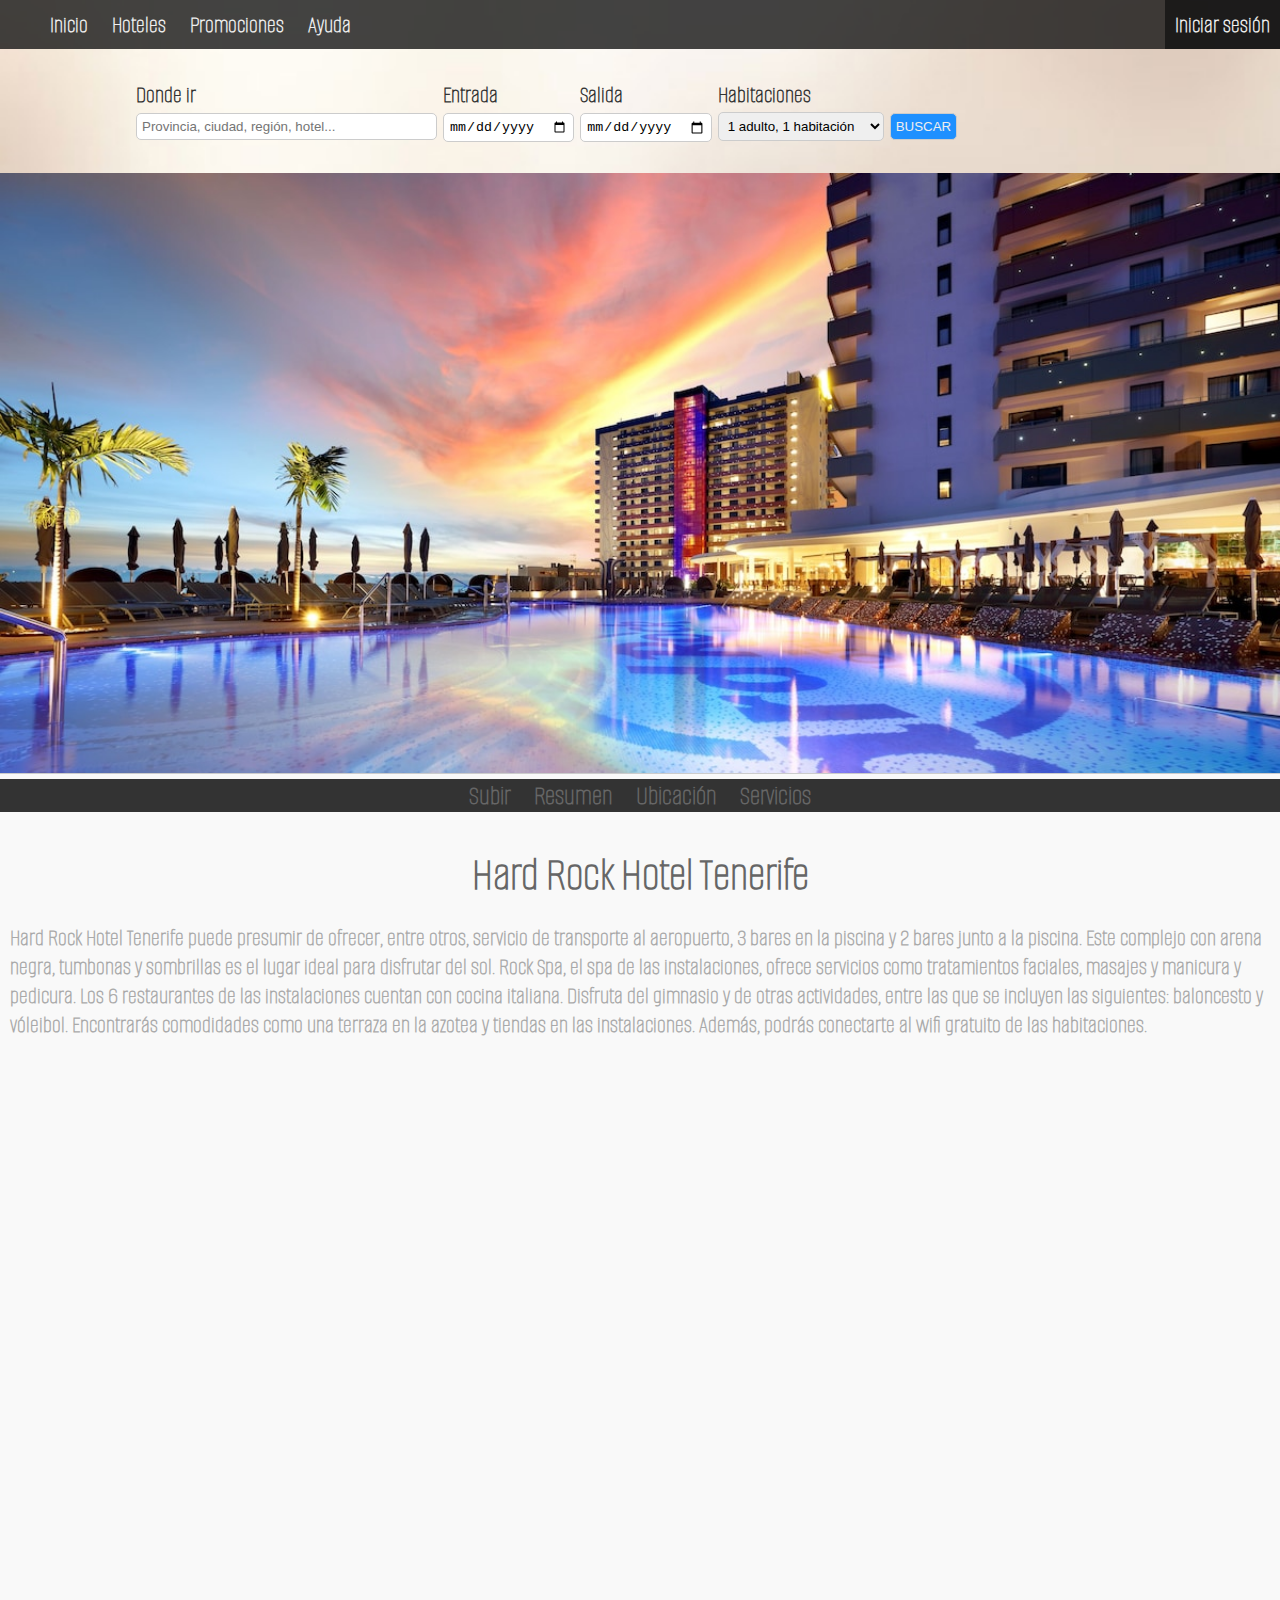
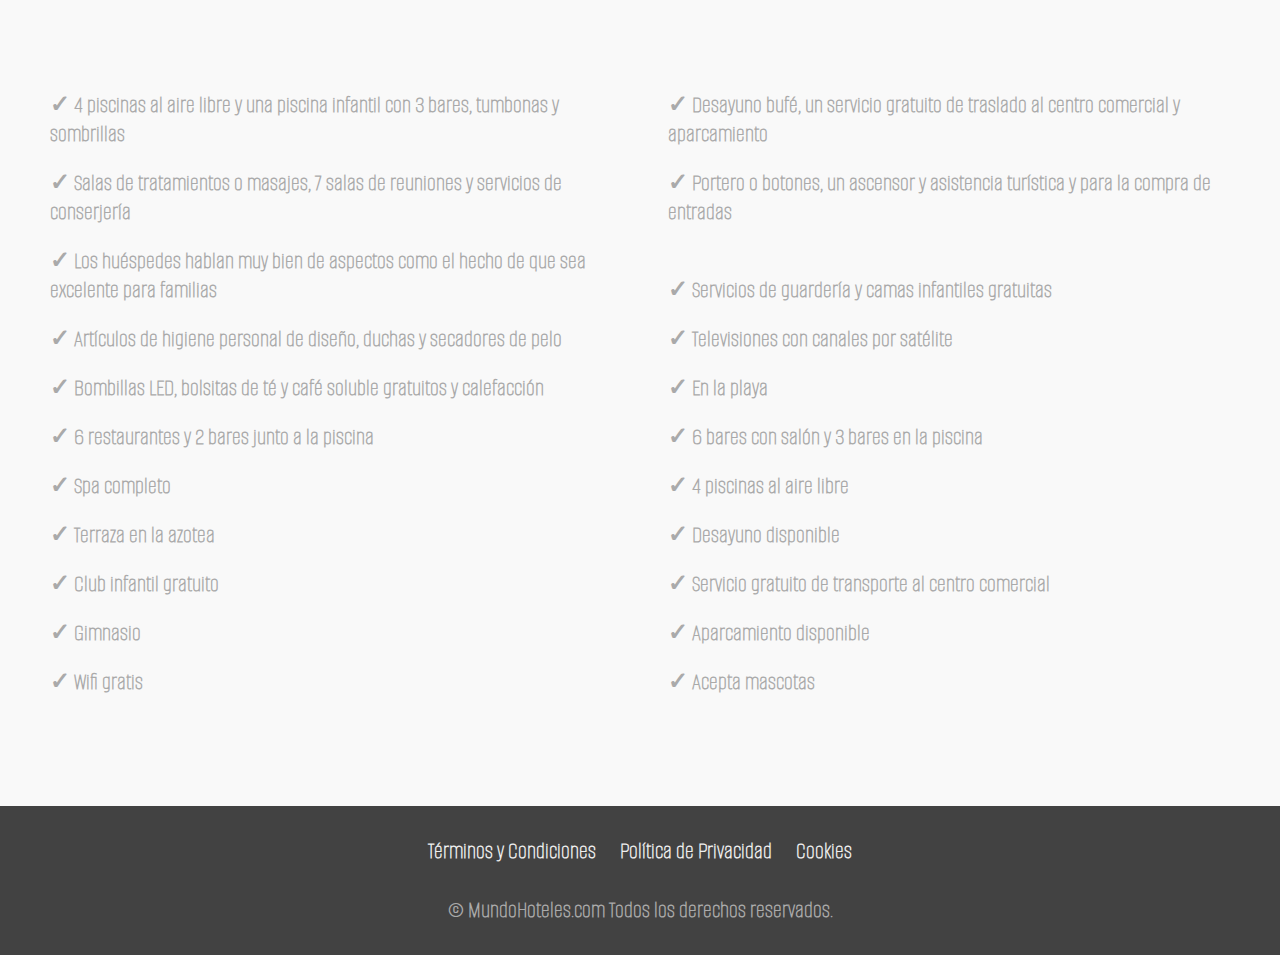
<file: proyectos/hoteles/hard-rock-hotel-tenerife.html>
<!DOCTYPE html>
<html lang="en">
<head>
	<meta charset="UTF-8">
	<meta name="viewport" content="width=device-width, initial-scale=1.0">
	<title>Document</title>
	<link rel="stylesheet" href="estilos.css">
	<link rel="stylesheet" href="estilos/hotel.css">
</head>
<body id="subir">
	<header>
		<nav>
			<ul>
				<li><a href="index.html">Inicio</a></li>
				<li><a href="hoteles.html">Hoteles</a></li>
				<li><a href="">Promociones</a></li>
				<li><a href="">Ayuda</a></li>
				<li class="login"><a href="">Iniciar sesión</a></li>
			</ul>
		</nav>

		<form id="busqueda-hotel">
			<ul>
				<li>
					<label for="donde-ir">Donde ir</label>
					<input type="text" id="donde-ir" name="donde-ir" size="34" placeholder="Provincia, ciudad, región, hotel..." required>
				</li>
				<li>
					<label for="entrada">Entrada</label>
					<input type="date" id="entrada" name="entrada" required>
				</li>
				<li>
					<label for="salida">Salida</label>
					<input type="date" id="salida" name="salida" required>
				</li>
				<li>
					<label for="habitaciones">Habitaciones</label>
					<select name="habitaciones" id="habitaciones">
						<option value="1-1h">1 adulto, 1 habitación</option>
						<option value="2-1h">2 adultos, 1 habitación</option>
						<option value="1-1n">1 adulto, 1 niño</option>
						<option value="2-1n">2 adultos, 1 niño</option>
						<option value="2-2n">2 adultos, 2 niños</option>
					</select>
				</li>
				<li><input type="submit" value="Buscar"></li>
			</ul>
		</form>

		<div class="imagen" style="background-image: url('imagenes/hard-rock-hotel-tenerife.jpg');"></div>
	</header>

	<main>
		<div class="menu">
			<a href="#subir">Subir</a>
			<a href="#resumen">Resumen</a>
			<a href="#ubicacion">Ubicación</a>
			<a href="#servicios">Servicios</a>
		</div>

		<div id="resumen">
			<br>
			<h1>Hard Rock Hotel Tenerife</h1>	
			<p>
				Hard Rock Hotel Tenerife puede presumir de ofrecer, entre otros, servicio de transporte al aeropuerto, 3 bares en la piscina y 2 bares junto a la piscina. Este complejo con arena negra, tumbonas y sombrillas es el lugar ideal para disfrutar del sol. Rock Spa, el spa de las instalaciones, ofrece servicios como tratamientos faciales, masajes y manicura y pedicura. Los 6 restaurantes de las instalaciones cuentan con cocina italiana. Disfruta del gimnasio y de otras actividades, entre las que se incluyen las siguientes: baloncesto y vóleibol. Encontrarás comodidades como una terraza en la azotea y tiendas en las instalaciones. Además, podrás conectarte al wifi gratuito de las habitaciones.<br>
			</p>
		</div>

		<div id="ubicacion">
			<br><br>
			<iframe src="https://www.google.com/maps/embed?pb=!1m18!1m12!1m3!1d3518.835163926515!2d-16.77786044865054!3d28.121053282537147!2m3!1f0!2f0!3f0!3m2!1i1024!2i768!4f13.1!3m3!1m2!1s0xc6a911c471a79fb%3A0xc3536f1cf2873e6d!2sHard%20Rock%20Hotel%20Tenerife!5e0!3m2!1ses!2ses!4v1663519496439!5m2!1ses!2ses" width="100%" height="450" style="border:0;" allowfullscreen="" loading="lazy" referrerpolicy="no-referrer-when-downgrade"></iframe>
			<br><br><br>
		</div>

		<div id="servicios">
			<br><br>				
			<p>4 piscinas al aire libre y una piscina infantil con 3 bares, tumbonas y sombrillas</p>
			<p>Desayuno bufé, un servicio gratuito de traslado al centro comercial y aparcamiento</p>
			<p>Salas de tratamientos o masajes, 7 salas de reuniones y servicios de conserjería</p>
			<p>Portero o botones, un ascensor y asistencia turística y para la compra de entradas</p>
			<p>Los huéspedes hablan muy bien de aspectos como el hecho de que sea excelente para familias</p>
			<p>Servicios de guardería y camas infantiles gratuitas</p>
			<p>Artículos de higiene personal de diseño, duchas y secadores de pelo</p>
			<p>Televisiones con canales por satélite</p>
			<p>Bombillas LED, bolsitas de té y café soluble gratuitos y calefacción</p>	
			<p>En la playa</p>
			<p>6 restaurantes y 2 bares junto a la piscina</p>
			<p>6 bares con salón y 3 bares en la piscina</p>
			<p>Spa completo</p>
			<p>4 piscinas al aire libre</p>
			<p>Terraza en la azotea</p>
			<p>Desayuno disponible</p>
			<p>Club infantil gratuito</p>
			<p>Servicio gratuito de transporte al centro comercial</p>
			<p>Gimnasio</p>
			<p>Aparcamiento disponible</p>
			<p>Wifi gratis</p>
			<p>Acepta mascotas</p>
		</div>

	</main>

	<footer>
		<ul>
			<li><a href="terminos/terminos-y-condiciones.html">Términos y Condiciones</a></li>
			<li><a href="terminos/politica-de-privacidad.html">Política de Privacidad</a></li>
			<li><a href="terminos/cookies.html">Cookies</a></li>
		</ul>
		<p>© MundoHoteles.com Todos los derechos reservados.</p>
	</footer>
	
</body>
</html>
</file>
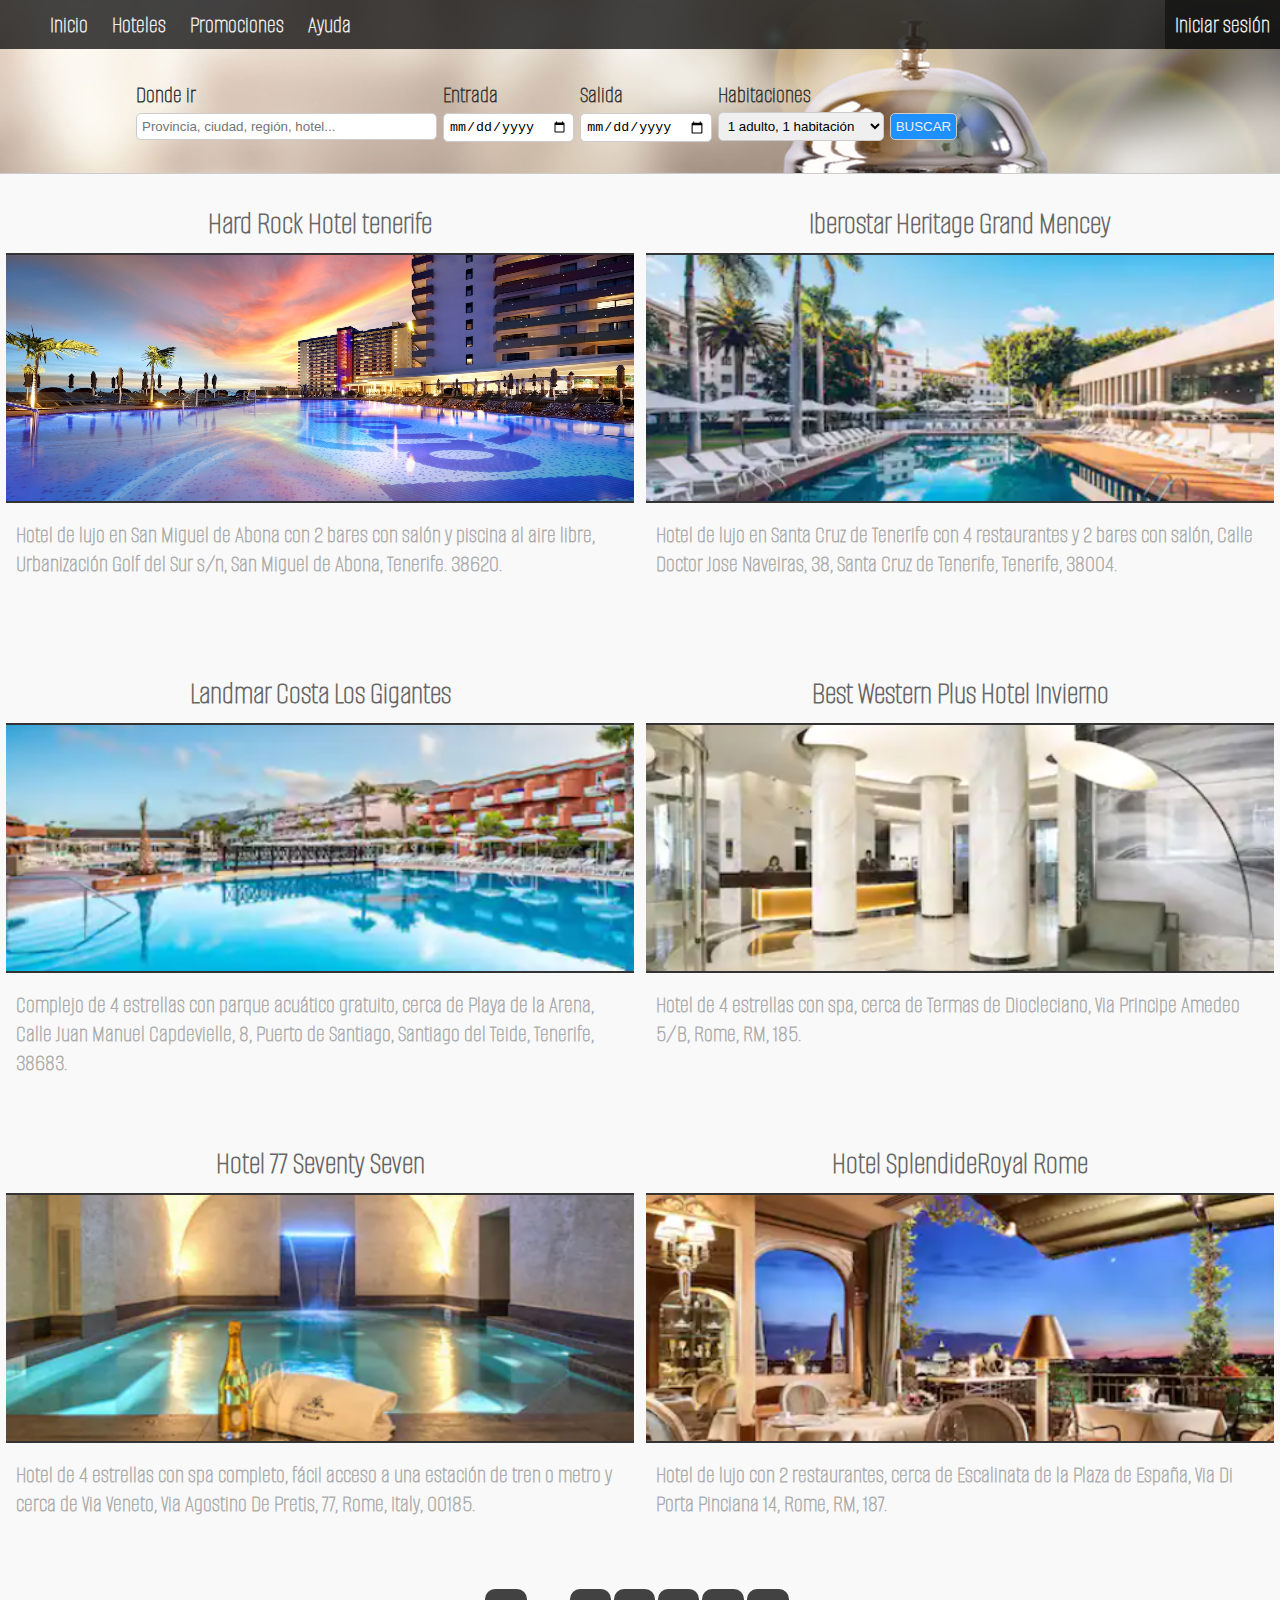
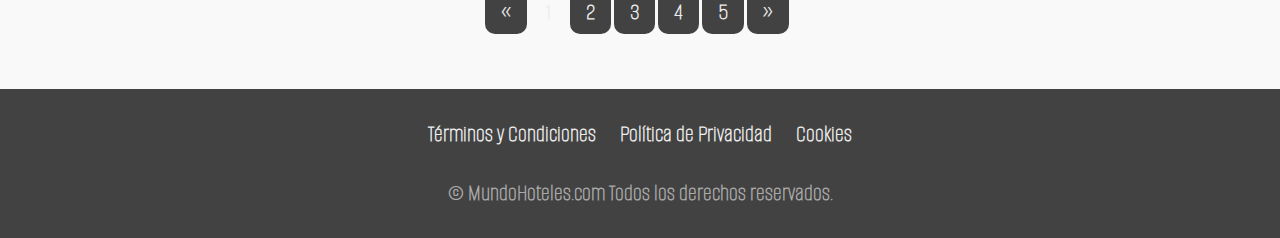
<file: proyectos/hoteles/hoteles.html>
<!DOCTYPE html>
<html lang="en">
<head>
	<meta charset="UTF-8">
	<meta name="viewport" content="width=device-width, initial-scale=1.0">
	<title>Document</title>
	<link rel="stylesheet" href="estilos.css">
</head>
<body>
	<header>
		<nav>
			<ul>
				<li><a href="index.html">Inicio</a></li>
				<li><a href="hoteles.html">Hoteles</a></li>
				<li><a href="">Promociones</a></li>
				<li><a href="">Ayuda</a></li>
				<li class="login"><a href="">Iniciar sesión</a></li>
			</ul>
		</nav>

		<form id="busqueda-hotel">
			<ul>
				<li>
					<label for="donde-ir">Donde ir</label>
					<input type="text" id="donde-ir" name="donde-ir" size="34" placeholder="Provincia, ciudad, región, hotel..." required>
				</li>
				<li>
					<label for="entrada">Entrada</label>
					<input type="date" id="entrada" name="entrada" required>
				</li>
				<li>
					<label for="salida">Salida</label>
					<input type="date" id="salida" name="salida" required>
				</li>
				<li>
					<label for="habitaciones">Habitaciones</label>
					<select name="habitaciones" id="habitaciones">
						<option value="1-1h">1 adulto, 1 habitación</option>
						<option value="2-1h">2 adultos, 1 habitación</option>
						<option value="1-1n">1 adulto, 1 niño</option>
						<option value="2-1n">2 adultos, 1 niño</option>
						<option value="2-2n">2 adultos, 2 niños</option>
					</select>
				</li>
				<li><input type="submit" value="Buscar"></li>
			</ul>
		</form>
	</header>

	<main>
		<div class="hotel col-2 col-3">
			<h1>Hard Rock Hotel tenerife</h1>
			<img src="imagenes/hard-rock-hotel-tenerife.jpg" alt="Hard Rock Hotel tenerife">
			<p>Hotel de lujo en San Miguel de Abona con 2 bares con salón y piscina al aire libre, Urbanización Golf del Sur s/n, San Miguel de Abona, Tenerife. 38620.</p>
			<a href="hard-rock-hotel-tenerife.html" class="reservar"></a>
			<a href="hard-rock-hotel-tenerife.html#ubicacion" class="comentarios"></a>
			<div class="estrellas">⭐⭐⭐⭐⭐</div>
		</div>

		<div class="hotel col-2 col-3">		
			<h1>Iberostar Heritage Grand Mencey</h1>
			<img src="imagenes/iberostar-heritage-grand-mencey.png" alt="Iberostar Heritage Grand Mencey">		
			<p>Hotel de lujo en Santa Cruz de Tenerife con 4 restaurantes y 2 bares con salón, Calle Doctor Jose Naveiras, 38, Santa Cruz de Tenerife, Tenerife, 38004.</p>
			<a class="reservar" href=""></a>
			<a class="comentarios" href=""></a>					
			<div class="estrellas">⭐⭐⭐⭐⭐</div>
		</div>

		<div class="hotel col-2 col-3">		
			<h1>Landmar Costa Los Gigantes</h1>
			<img src="imagenes/landmar-costa-los-gigantes.png" alt="Landmar Costa Los Gigantes">		
			<p>Complejo de 4 estrellas con parque acuático gratuito, cerca de Playa de la Arena, Calle Juan Manuel Capdevielle, 8, Puerto de Santiago, Santiago del Teide, Tenerife, 38683.</p>
			<a class="reservar" href=""></a>
			<a class="comentarios" href=""></a>				
			<div class="estrellas">⭐⭐⭐⭐</div>
		</div>

		<div class="hotel col-2 col-3">		
			<h1>Best Western Plus Hotel Invierno</h1>
			<img src="imagenes/best-western-plus-hotel-invierno.png" alt="Best Western Plus Hotel Invierno">		
			<p>Hotel de 4 estrellas con spa, cerca de Termas de Diocleciano, Via Principe Amedeo 5/B, Rome, RM, 185.</p>
			<a class="reservar" href=""></a>
			<a class="comentarios" href=""></a>					
			<div class="estrellas">⭐⭐⭐⭐</div>
		</div>

		<div class="hotel col-2 col-3">		
			<h1>Hotel 77 Seventy Seven</h1>
			<img src="imagenes/hotel-77-seventy-seven.png" alt="Hotel 77 Seventy Seven">		
			<p>Hotel de 4 estrellas con spa completo, fácil acceso a una estación de tren o metro y cerca de Via Veneto, Via Agostino De Pretis, 77, Rome, Italy, 00185.</p>
			<a class="reservar" href=""></a>
			<a class="comentarios" href=""></a>					
			<div class="estrellas">⭐⭐⭐⭐</div>
		</div>	

		<div class="hotel col-2 col-3">		
			<h1>Hotel SplendideRoyal Rome</h1>
			<img src="imagenes/hotel-splendide-royal-rome.png" alt="Hotel SplendideRoyal Rome">		
			<p>Hotel de lujo con 2 restaurantes, cerca de Escalinata de la Plaza de España, Via Di Porta Pinciana 14, Rome, RM, 187.</p>
			<a class="reservar" href=""></a>
			<a class="comentarios" href=""></a>				
			<div class="estrellas">⭐⭐⭐⭐⭐</div>
		</div>


		<div id="paginacion">
			<a href="">&laquo;</a>
			<a href="" class="active">1</a>
			<a href="">2</a>
			<a href="">3</a>
			<a href="">4</a>
			<a href="">5</a>
			<a href="">&raquo;</a>
		</div>
	</main>

	<footer>
		<ul>
			<li><a href="terminos/terminos-y-condiciones.html">Términos y Condiciones</a></li>
			<li><a href="terminos/politica-de-privacidad.html">Política de Privacidad</a></li>
			<li><a href="terminos/cookies.html">Cookies</a></li>
		</ul>
		<p>© MundoHoteles.com Todos los derechos reservados.</p>
	</footer>

</body>
</html>
</file>
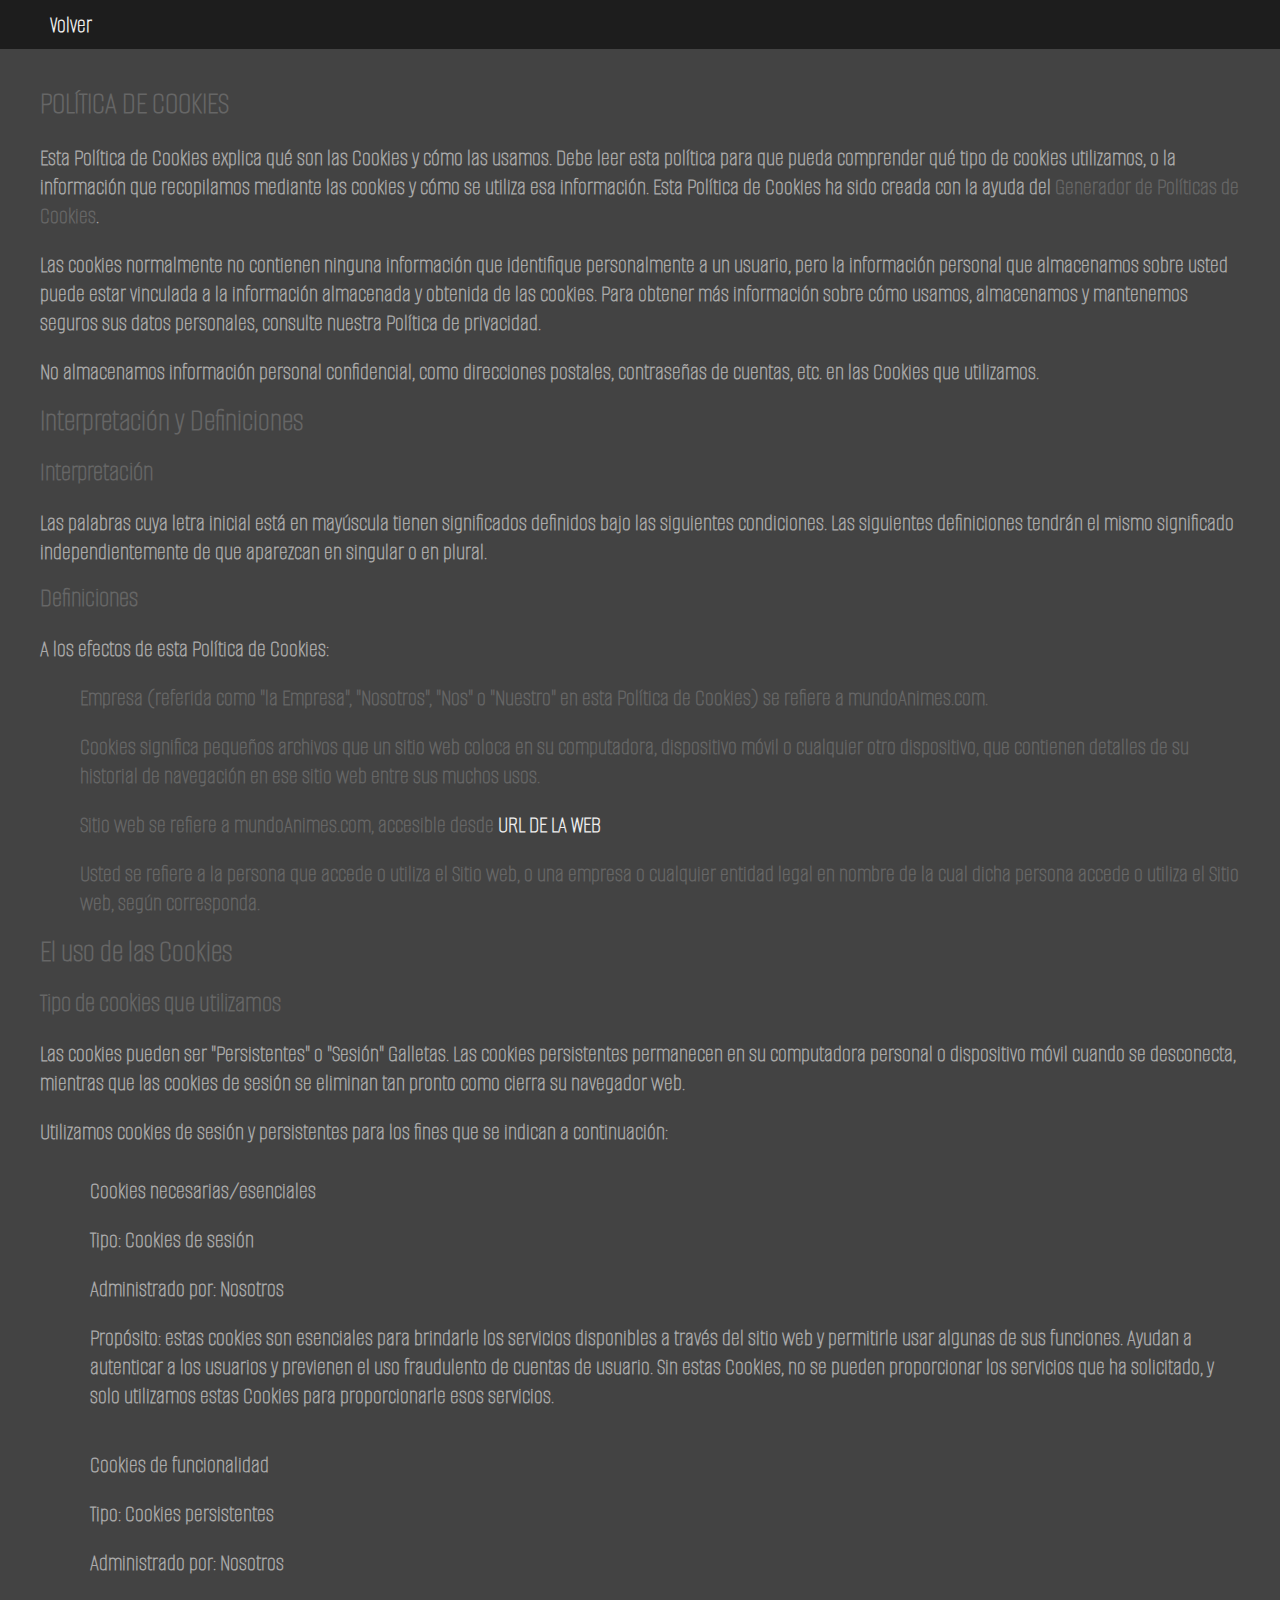
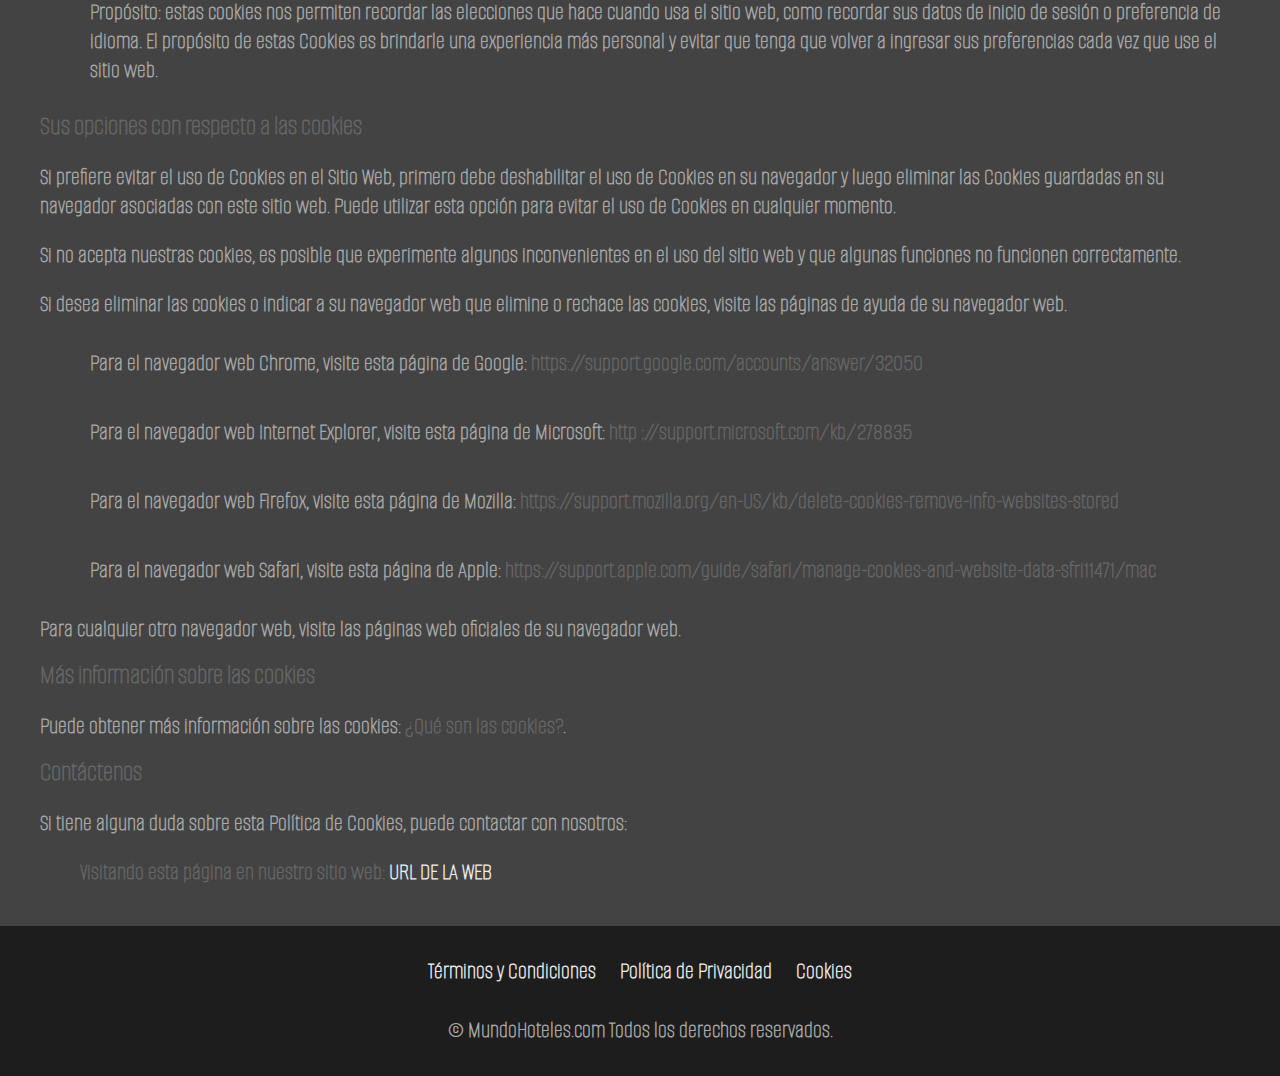
<file: proyectos/hoteles/terminos/cookies.html>
<!DOCTYPE html>
<html lang="en">
<head>
	<meta charset="UTF-8">
	<meta name="viewport" content="width=device-width, initial-scale=1.0">
	<title>Términos y Condiciones</title>
	<link rel="stylesheet" href="../estilos.css">
	<style>
		body {
			background-color: var(--fondo-2);
		}
		main {
			padding: 30px;
		}
		h1, h2 { text-align: left; }
	</style>
</head>
<body>
	<nav>
		<ul>
			<li><a href="../index.html">Volver</a></li>
		</ul>
	</nav>		

	<main>
		<h1>POLÍTICA DE COOKIES</h1>

		<p>Esta Política de Cookies explica qué son las Cookies y cómo las usamos. Debe leer esta política para que pueda comprender qué tipo de cookies utilizamos, o la información que recopilamos mediante las cookies y cómo se utiliza esa información. Esta Política de Cookies ha sido creada con la ayuda del <a href="https://www.privacypolicies.com/cookies-policy-generator/" target="_blank">Generador de Políticas de Cookies</a>.</p >
		<p>Las cookies normalmente no contienen ninguna información que identifique personalmente a un usuario, pero la información personal que almacenamos sobre usted puede estar vinculada a la información almacenada y obtenida de las cookies. Para obtener más información sobre cómo usamos, almacenamos y mantenemos seguros sus datos personales, consulte nuestra Política de privacidad.</p>
		<p>No almacenamos información personal confidencial, como direcciones postales, contraseñas de cuentas, etc. en las Cookies que utilizamos.</p>
		<h1>Interpretación y Definiciones</h1>
		<h2>Interpretación</h2>
		<p>Las palabras cuya letra inicial está en mayúscula tienen significados definidos bajo las siguientes condiciones. Las siguientes definiciones tendrán el mismo significado independientemente de que aparezcan en singular o en plural.</p>
		<h2>Definiciones</h2>
		<p>A los efectos de esta Política de Cookies:</p>
		<ul>
			<li><strong>Empresa</strong> (referida como "la Empresa", "Nosotros", "Nos" o "Nuestro" en esta Política de Cookies) se refiere a mundoAnimes.com.</li >
			<li><strong>Cookies</strong> significa pequeños archivos que un sitio web coloca en su computadora, dispositivo móvil o cualquier otro dispositivo, que contienen detalles de su historial de navegación en ese sitio web entre sus muchos usos.</li>
			<li><strong>Sitio web</strong> se refiere a mundoAnimes.com, accesible desde <a href="URL DE LA WEB" rel="external nofollow noopener" target="_blank">URL DE LA WEB</a></li>
			<li><strong>Usted</strong> se refiere a la persona que accede o utiliza el Sitio web, o una empresa o cualquier entidad legal en nombre de la cual dicha persona accede o utiliza el Sitio web, según corresponda.</li>
		</ul>
		<h1>El uso de las Cookies</h1>
		<h2>Tipo de cookies que utilizamos</h2>
		<p>Las cookies pueden ser &quot;Persistentes&quot; o &quot;Sesión&quot; Galletas. Las cookies persistentes permanecen en su computadora personal o dispositivo móvil cuando se desconecta, mientras que las cookies de sesión se eliminan tan pronto como cierra su navegador web.</p>
		<p>Utilizamos cookies de sesión y persistentes para los fines que se indican a continuación:</p>
		<ul>
			<li>
			<p><strong>Cookies necesarias/esenciales</strong></p>
			<p>Tipo: Cookies de sesión</p>
			<p>Administrado por: Nosotros</p>
			<p>Propósito: estas cookies son esenciales para brindarle los servicios disponibles a través del sitio web y permitirle usar algunas de sus funciones. Ayudan a autenticar a los usuarios y previenen el uso fraudulento de cuentas de usuario. Sin estas Cookies, no se pueden proporcionar los servicios que ha solicitado, y solo utilizamos estas Cookies para proporcionarle esos servicios.</p>
			</li>
			<li>
			<p><strong>Cookies de funcionalidad</strong></p>
			<p>Tipo: Cookies persistentes</p>
			<p>Administrado por: Nosotros</p>
			<p>Propósito: estas cookies nos permiten recordar las elecciones que hace cuando usa el sitio web, como recordar sus datos de inicio de sesión o preferencia de idioma. El propósito de estas Cookies es brindarle una experiencia más personal y evitar que tenga que volver a ingresar sus preferencias cada vez que use el sitio web.</p>
			</li>
		</ul>
		<h2>Sus opciones con respecto a las cookies</h2>
		<p>Si prefiere evitar el uso de Cookies en el Sitio Web, primero debe deshabilitar el uso de Cookies en su navegador y luego eliminar las Cookies guardadas en su navegador asociadas con este sitio web. Puede utilizar esta opción para evitar el uso de Cookies en cualquier momento.</p>
		<p>Si no acepta nuestras cookies, es posible que experimente algunos inconvenientes en el uso del sitio web y que algunas funciones no funcionen correctamente.</p>
		<p>Si desea eliminar las cookies o indicar a su navegador web que elimine o rechace las cookies, visite las páginas de ayuda de su navegador web.</p>
		<ul>	
			<li>
			<p>Para el navegador web Chrome, visite esta página de Google: <a href="https://support.google.com/accounts/answer/32050" rel="external nofollow noopener" target="_blank"> https://support.google.com/accounts/answer/32050</a></p>
			</li>
			<li>
			<p>Para el navegador web Internet Explorer, visite esta página de Microsoft: <a href="http://support.microsoft.com/kb/278835" rel="external nofollow noopener" target="_blank">http ://support.microsoft.com/kb/278835</a></p>
			</li>
			<li>
			<p>Para el navegador web Firefox, visite esta página de Mozilla: <a href="https://support.mozilla.org/en-US/kb/delete-cookies-remove-info-websites-stored" rel ="nofollow noopener externo" target="_blank">https://support.mozilla.org/en-US/kb/delete-cookies-remove-info-websites-stored</a></p>
			</li>
			<li>
			<p>Para el navegador web Safari, visite esta página de Apple: <a href="https://support.apple.com/guide/safari/manage-cookies-and-website-data-sfri11471/mac" rel ="nofollow noopener externo" target="_blank">https://support.apple.com/guide/safari/manage-cookies-and-website-data-sfri11471/mac</a></p>
			</li>
		</ul>
		<p>Para cualquier otro navegador web, visite las páginas web oficiales de su navegador web.</p>
		<h2>Más información sobre las cookies</h2>
		<p>Puede obtener más información sobre las cookies: <a href="https://www.privacypolicies.com/blog/cookies/" target="_blank">¿Qué son las cookies?</a>.</p>
		<h2>Contáctenos</h2>
		<p>Si tiene alguna duda sobre esta Política de Cookies, puede contactar con nosotros:</p>
		<ul>
			<li>Visitando esta página en nuestro sitio web: <a href="URL DE LA WEB" rel="external nofollow noopener" target="_blank">URL DE LA WEB</a></li>
		</ul>	
	</main>

	<footer>
		<ul>
			<li><a href="terminos-y-condiciones.html">Términos y Condiciones</a></li>
			<li><a href="politica-de-privacidad.html">Política de Privacidad</a></li>
			<li><a href="cookies.html">Cookies</a></li>
		</ul>
		<p>© MundoHoteles.com Todos los derechos reservados.</p>
	</footer>
</body>
</html>
</file>
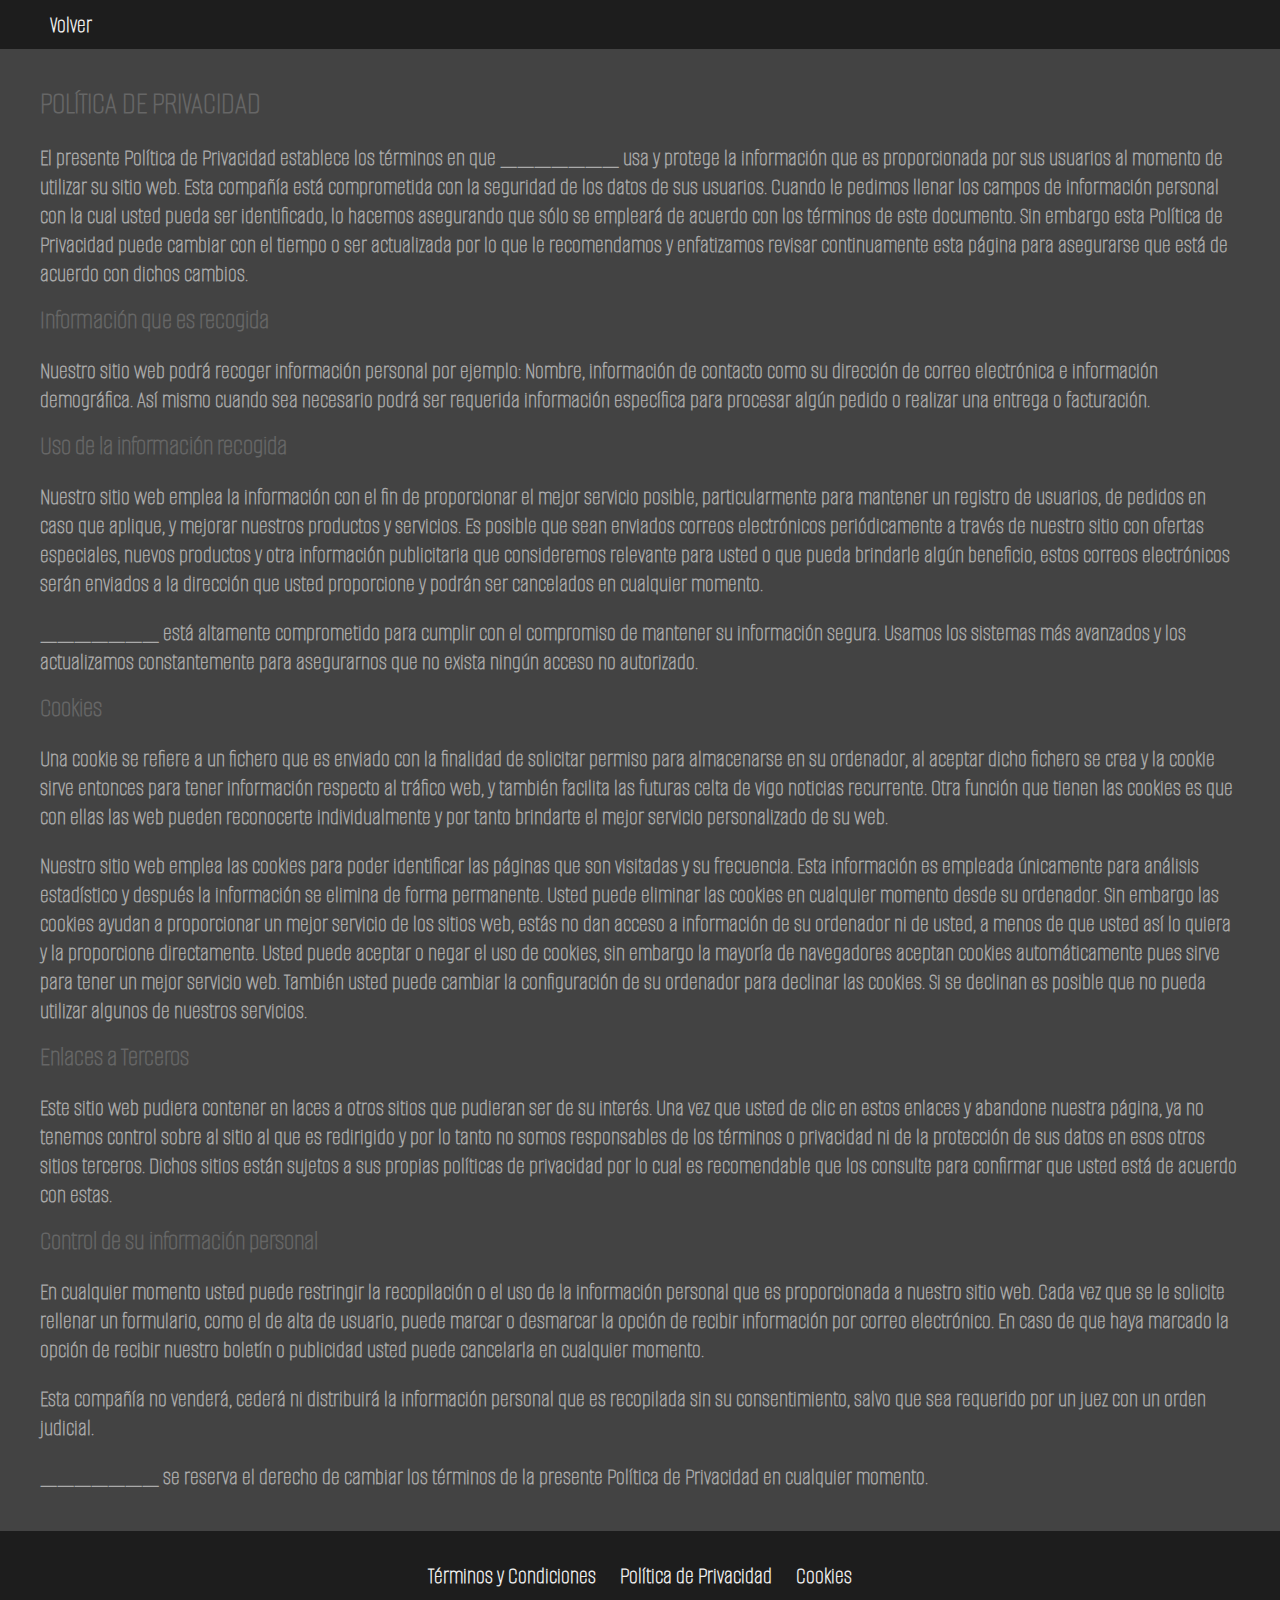
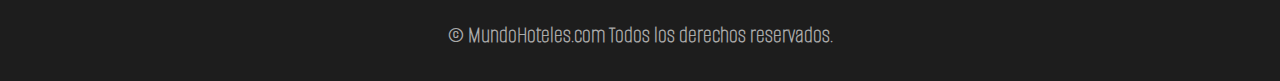
<file: proyectos/hoteles/terminos/politica-de-privacidad.html>
<!DOCTYPE html>
<html lang="en">
<head>
	<meta charset="UTF-8">
	<meta name="viewport" content="width=device-width, initial-scale=1.0">
	<title>Términos y Condiciones</title>
	<link rel="stylesheet" href="../estilos.css">
	<style>
		body {
			background-color: var(--fondo-2);
		}
		main {
			padding: 30px;
		}
		h1, h2 { text-align: left; }
	</style>
</head>
<body>
	<nav>
		<ul>
			<li><a href="../index.html">Volver</a></li>
		</ul>
	</nav>

	<main>
		<h1>POLÍTICA DE PRIVACIDAD</h1>
		 
		<p>El presente Política de Privacidad establece los términos en que _______ usa y protege la información que es proporcionada por sus usuarios al momento de utilizar su sitio web. Esta compañía está comprometida con la seguridad de los datos de sus usuarios. Cuando le pedimos llenar los campos de información personal con la cual usted pueda ser identificado, lo hacemos asegurando que sólo se empleará de acuerdo con los términos de este documento. Sin embargo esta Política de Privacidad puede cambiar con el tiempo o ser actualizada por lo que le recomendamos y enfatizamos revisar continuamente esta página para asegurarse que está de acuerdo con dichos cambios.</p>

		<h2>Información que es recogida</h2>

		<p>Nuestro sitio web podrá recoger información personal por ejemplo: Nombre,  información de contacto como  su dirección de correo electrónica e información demográfica. Así mismo cuando sea necesario podrá ser requerida información específica para procesar algún pedido o realizar una entrega o facturación.</p>


		<h2>Uso de la información recogida</h2>

		<p>Nuestro sitio web emplea la información con el fin de proporcionar el mejor servicio posible, particularmente para mantener un registro de usuarios, de pedidos en caso que aplique, y mejorar nuestros productos y servicios.  Es posible que sean enviados correos electrónicos periódicamente a través de nuestro sitio con ofertas especiales, nuevos productos y otra información publicitaria que consideremos relevante para usted o que pueda brindarle algún beneficio, estos correos electrónicos serán enviados a la dirección que usted proporcione y podrán ser cancelados en cualquier momento.</p>

		<p>_______ está altamente comprometido para cumplir con el compromiso de mantener su información segura. Usamos los sistemas más avanzados y los actualizamos constantemente para asegurarnos que no exista ningún acceso no autorizado.</p>

		<h2>Cookies</h2>

		<p>Una cookie se refiere a un fichero que es enviado con la finalidad de solicitar permiso para almacenarse en su ordenador, al aceptar dicho fichero se crea y la cookie sirve entonces para tener información respecto al tráfico web, y también facilita las futuras celta de vigo noticias recurrente. Otra función que tienen las cookies es que con ellas las web pueden reconocerte individualmente y por tanto brindarte el mejor servicio personalizado de su web.</p>

		<p>Nuestro sitio web emplea las cookies para poder identificar las páginas que son visitadas y su frecuencia. Esta información es empleada únicamente para análisis estadístico y después la información se elimina de forma permanente. Usted puede eliminar las cookies en cualquier momento desde su ordenador. Sin embargo las cookies ayudan a proporcionar un mejor servicio de los sitios web, estás no dan acceso a información de su ordenador ni de usted, a menos de que usted así lo quiera y la proporcione directamente. Usted puede aceptar o negar el uso de cookies, sin embargo la mayoría de navegadores aceptan cookies automáticamente pues sirve para tener un mejor servicio web. También usted puede cambiar la configuración de su ordenador para declinar las cookies. Si se declinan es posible que no pueda utilizar algunos de nuestros servicios.</p>

		<h2>Enlaces a Terceros</h2>

		<p>Este sitio web pudiera contener en laces a otros sitios que pudieran ser de su interés. Una vez que usted de clic en estos enlaces y abandone nuestra página, ya no tenemos control sobre al sitio al que es redirigido y por lo tanto no somos responsables de los términos o privacidad ni de la protección de sus datos en esos otros sitios terceros. Dichos sitios están sujetos a sus propias políticas de privacidad por lo cual es recomendable que los consulte para confirmar que usted está de acuerdo con estas.</p>

		<h2>Control de su información personal</h2>

		<p>En cualquier momento usted puede restringir la recopilación o el uso de la información personal que es proporcionada a nuestro sitio web.  Cada vez que se le solicite rellenar un formulario, como el de alta de usuario, puede marcar o desmarcar la opción de recibir información por correo electrónico.  En caso de que haya marcado la opción de recibir nuestro boletín o publicidad usted puede cancelarla en cualquier momento.
		</p>

		<p>Esta compañía no venderá, cederá ni distribuirá la información personal que es recopilada sin su consentimiento, salvo que sea requerido por un juez con un orden judicial.</p>

		<p>_______ se reserva el derecho de cambiar los términos de la presente Política de Privacidad en cualquier momento.</p>
	</main>
	
	<footer>
		<ul>
			<li><a href="terminos-y-condiciones.html">Términos y Condiciones</a></li>
			<li><a href="politica-de-privacidad.html">Política de Privacidad</a></li>
			<li><a href="cookies.html">Cookies</a></li>
		</ul>
		<p>© MundoHoteles.com Todos los derechos reservados.</p>
	</footer>
</body>
</html>
</file>
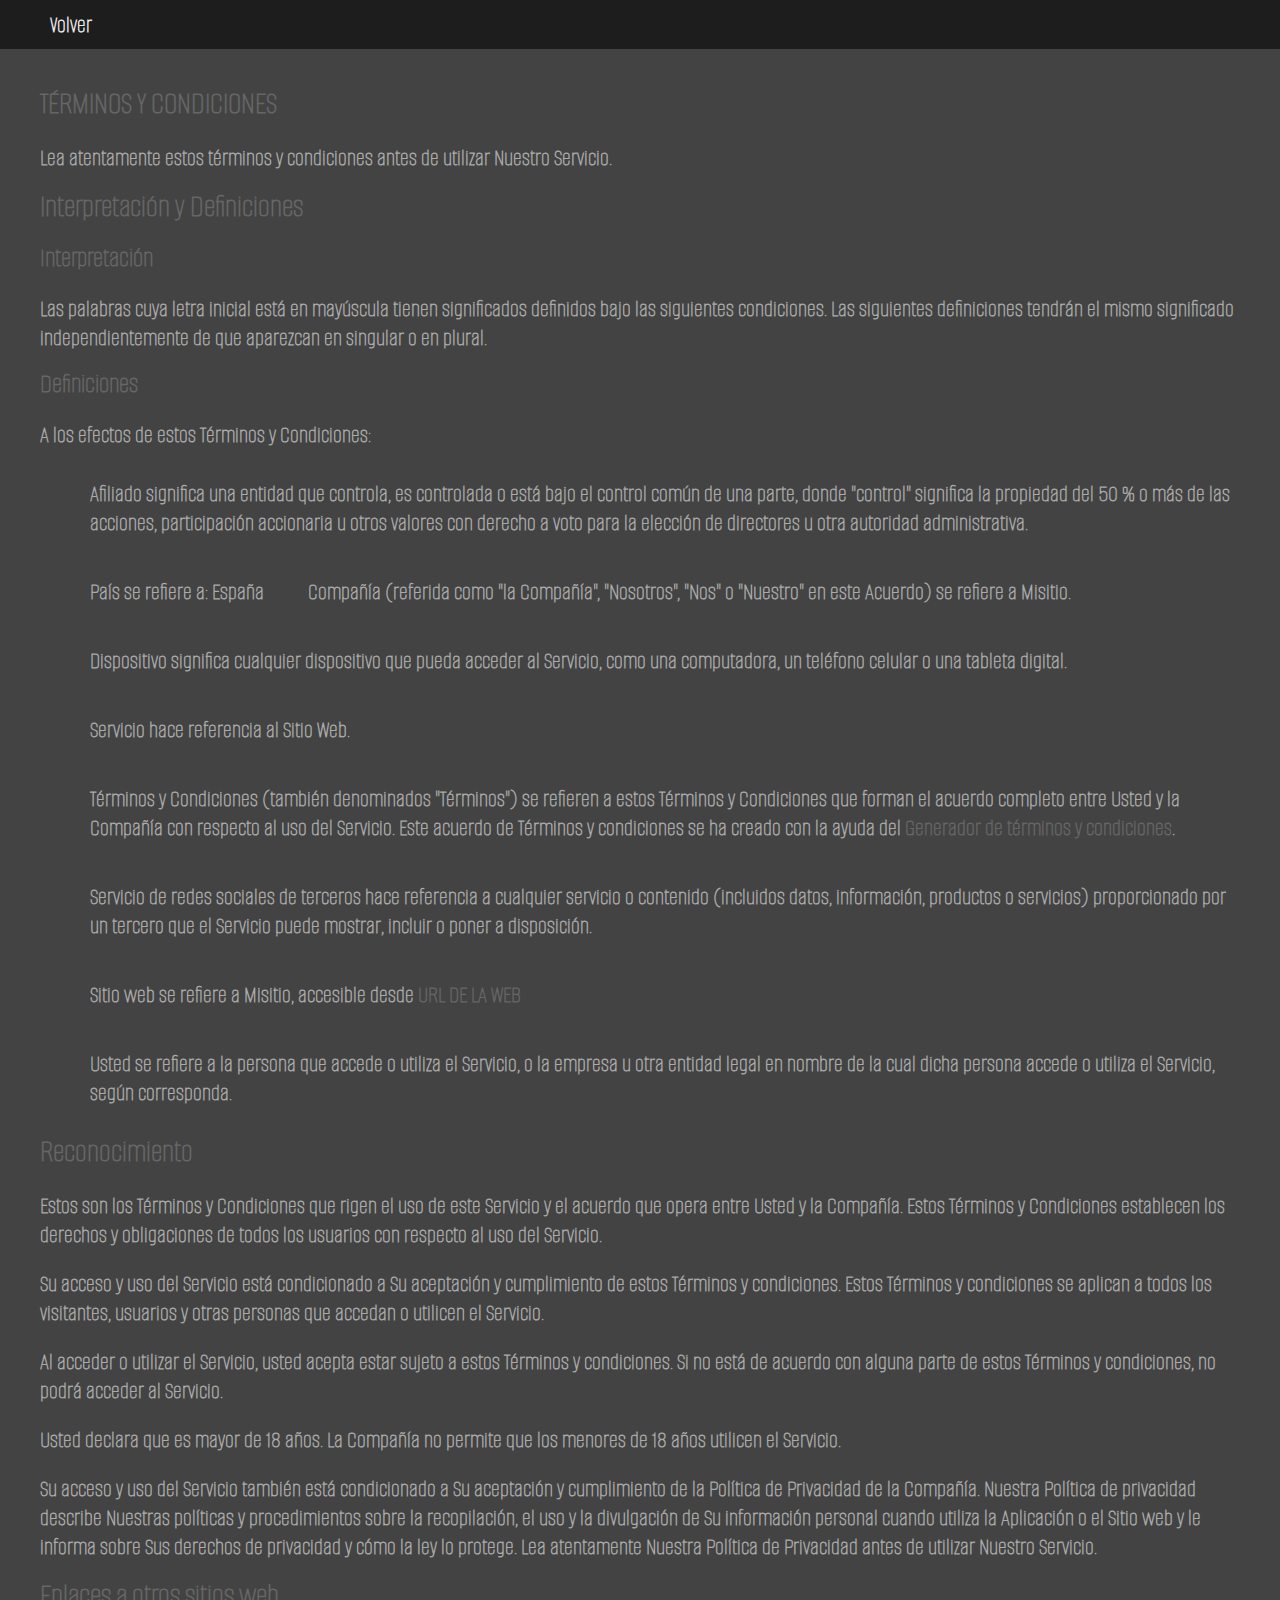
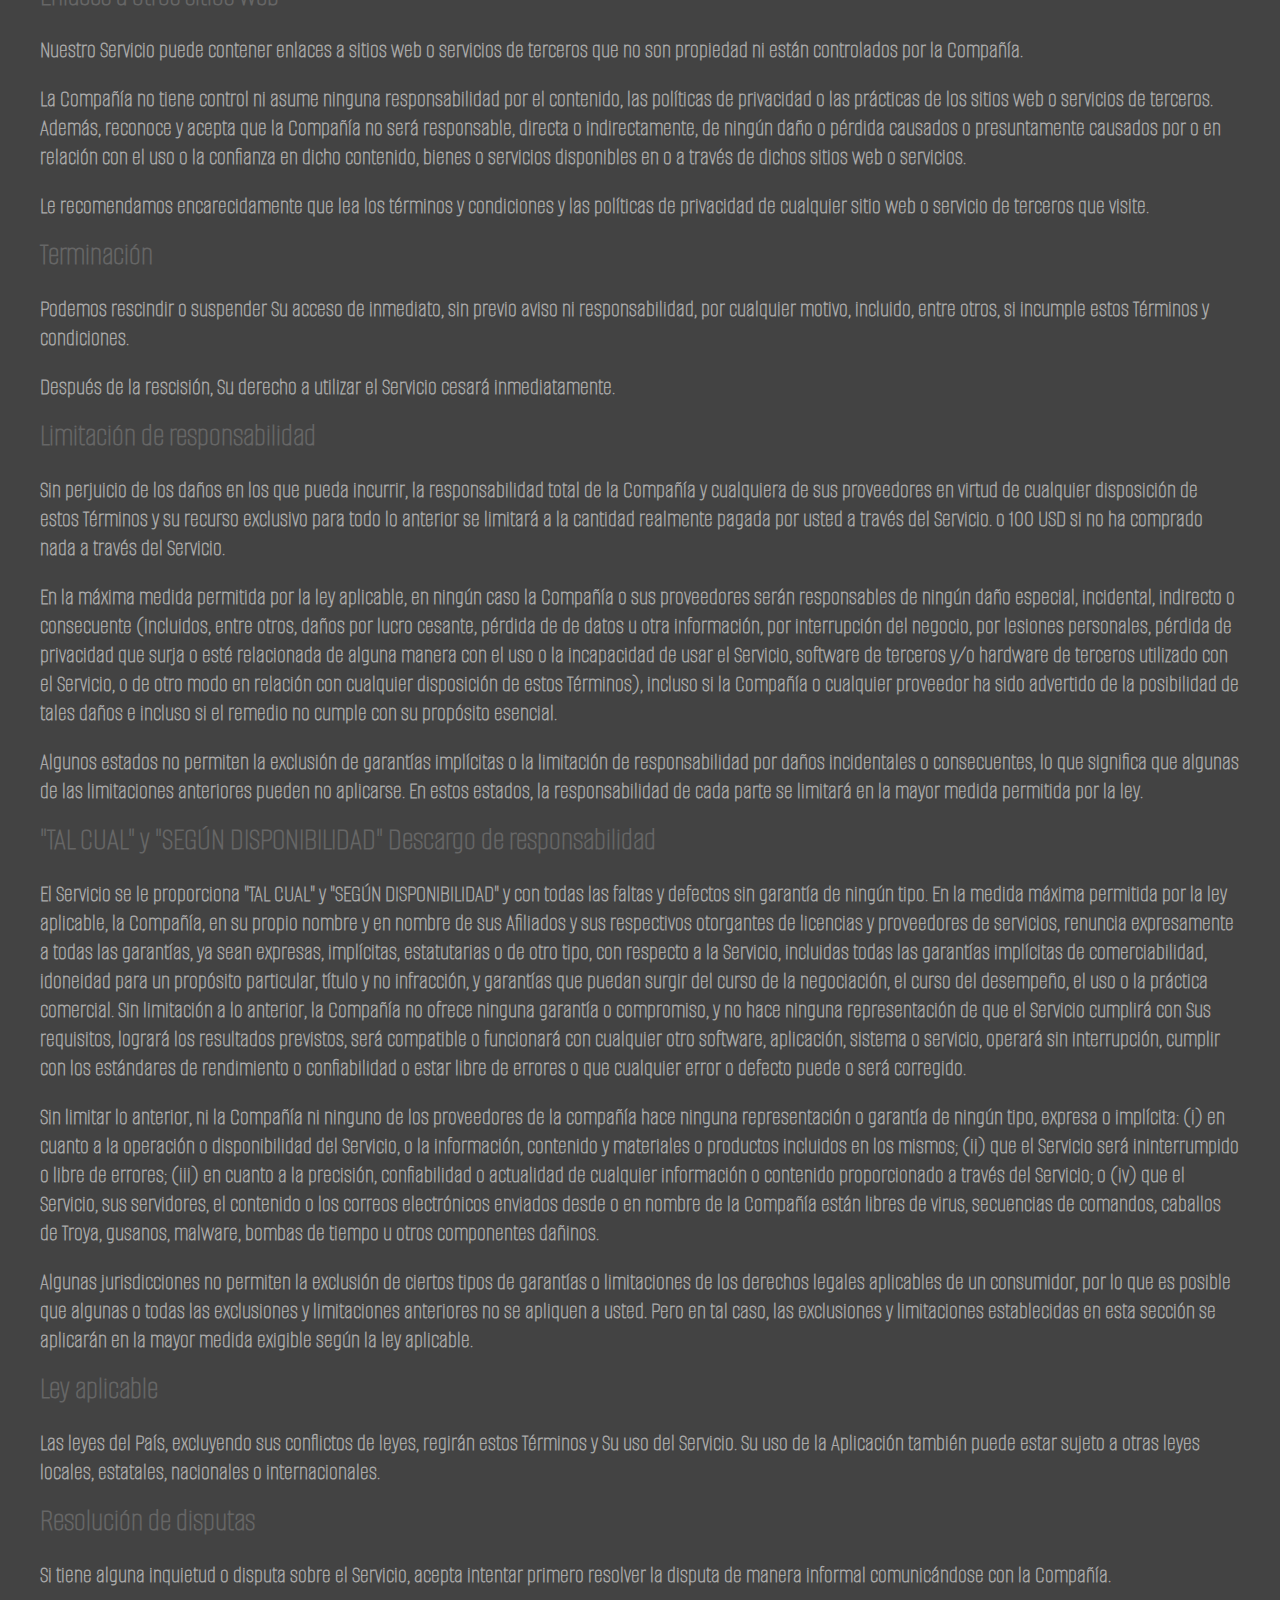
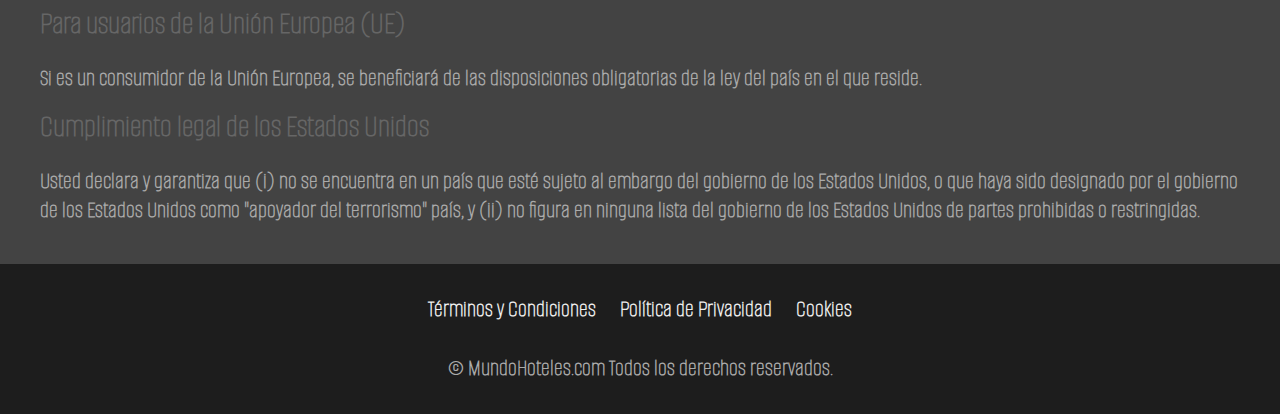
<file: proyectos/hoteles/terminos/terminos-y-condiciones.html>
<!DOCTYPE html>
<html lang="en">
<head>
	<meta charset="UTF-8">
	<meta name="viewport" content="width=device-width, initial-scale=1.0">
	<title>Términos y Condiciones</title>
	<link rel="stylesheet" href="../estilos.css">
	<style>
		body {
			background-color: var(--fondo-2);
		}
		main {
			padding: 30px;
		}
		h1, h2 { text-align: left; }
	</style>
</head>
<body>
	<nav>
		<ul>
			<li><a href="../index.html">Volver</a></li>
		</ul>
	</nav>

	<main>
		<h1>TÉRMINOS Y CONDICIONES</h1>

		<p>Lea atentamente estos términos y condiciones antes de utilizar Nuestro Servicio.</p>

		<h1>Interpretación y Definiciones</h1>

		<h2>Interpretación</h2>
		<p>Las palabras cuya letra inicial está en mayúscula tienen significados definidos bajo las siguientes condiciones. Las siguientes definiciones tendrán el mismo significado independientemente de que aparezcan en singular o en plural.</p>
		
		<h2>Definiciones</h2>
		<p>A los efectos de estos Términos y Condiciones:</p>

		<ul>
			<li>
				<p><strong>Afiliado</strong> significa una entidad que controla, es controlada o está bajo el control común de una parte, donde &quot;control&quot; significa la propiedad del 50 % o más de las acciones, participación accionaria u otros valores con derecho a voto para la elección de directores u otra autoridad administrativa.</p>
			</li>
			<li>
				<p><strong>País</strong> se refiere a: España</p>
			</li>
			<li>
				<p><strong>Compañía</strong> (referida como "la Compañía", "Nosotros", "Nos" o "Nuestro" en este Acuerdo) se refiere a Misitio.</p>
			</li>
			<li>
				<p><strong>Dispositivo</strong> significa cualquier dispositivo que pueda acceder al Servicio, como una computadora, un teléfono celular o una tableta digital.</p>
			</li>
			<li>
				<p><strong>Servicio</strong> hace referencia al Sitio Web.</p>
			</li>
			<li>
				<p><strong>Términos y Condiciones</strong> (también denominados "Términos") se refieren a estos Términos y Condiciones que forman el acuerdo completo entre Usted y la Compañía con respecto al uso del Servicio. Este acuerdo de Términos y condiciones se ha creado con la ayuda del <a href="https://www.privacypolicies.com/terms-conditions-generator/" target="_blank">Generador de términos y condiciones</a>. </p>
			</li>
			<li>
				<p><strong>Servicio de redes sociales de terceros</strong> hace referencia a cualquier servicio o contenido (incluidos datos, información, productos o servicios) proporcionado por un tercero que el Servicio puede mostrar, incluir o poner a disposición. </p>
			</li>
			<li>
				<p><strong>Sitio web</strong> se refiere a Misitio, accesible desde <a href="URL DE LA WEB" rel="external nofollow noopener" target="_blank">URL DE LA WEB</a></p>
			</li>
			<li>
				<p><strong>Usted</strong> se refiere a la persona que accede o utiliza el Servicio, o la empresa u otra entidad legal en nombre de la cual dicha persona accede o utiliza el Servicio, según corresponda.</p>
			</li>
		</ul>

		<h1>Reconocimiento</h1>

		<p>Estos son los Términos y Condiciones que rigen el uso de este Servicio y el acuerdo que opera entre Usted y la Compañía. Estos Términos y Condiciones establecen los derechos y obligaciones de todos los usuarios con respecto al uso del Servicio.</p>
		<p>Su acceso y uso del Servicio está condicionado a Su aceptación y cumplimiento de estos Términos y condiciones. Estos Términos y condiciones se aplican a todos los visitantes, usuarios y otras personas que accedan o utilicen el Servicio.</p>
		<p>Al acceder o utilizar el Servicio, usted acepta estar sujeto a estos Términos y condiciones. Si no está de acuerdo con alguna parte de estos Términos y condiciones, no podrá acceder al Servicio.</p>
		<p>Usted declara que es mayor de 18 años. La Compañía no permite que los menores de 18 años utilicen el Servicio.</p>
		<p>Su acceso y uso del Servicio también está condicionado a Su aceptación y cumplimiento de la Política de Privacidad de la Compañía. Nuestra Política de privacidad describe Nuestras políticas y procedimientos sobre la recopilación, el uso y la divulgación de Su información personal cuando utiliza la Aplicación o el Sitio web y le informa sobre Sus derechos de privacidad y cómo la ley lo protege. Lea atentamente Nuestra Política de Privacidad antes de utilizar Nuestro Servicio.</p>
		
		<h1>Enlaces a otros sitios web</h1>

		<p>Nuestro Servicio puede contener enlaces a sitios web o servicios de terceros que no son propiedad ni están controlados por la Compañía.</p>
		<p>La Compañía no tiene control ni asume ninguna responsabilidad por el contenido, las políticas de privacidad o las prácticas de los sitios web o servicios de terceros. Además, reconoce y acepta que la Compañía no será responsable, directa o indirectamente, de ningún daño o pérdida causados ​​o presuntamente causados ​​por o en relación con el uso o la confianza en dicho contenido, bienes o servicios disponibles en o a través de dichos sitios web o servicios.</p>
		<p>Le recomendamos encarecidamente que lea los términos y condiciones y las políticas de privacidad de cualquier sitio web o servicio de terceros que visite.</p>
		
		<h1>Terminación</h1>
		<p>Podemos rescindir o suspender Su acceso de inmediato, sin previo aviso ni responsabilidad, por cualquier motivo, incluido, entre otros, si incumple estos Términos y condiciones.</p>
		<p>Después de la rescisión, Su derecho a utilizar el Servicio cesará inmediatamente.</p>
		<h1>Limitación de responsabilidad</h1>
		<p>Sin perjuicio de los daños en los que pueda incurrir, la responsabilidad total de la Compañía y cualquiera de sus proveedores en virtud de cualquier disposición de estos Términos y su recurso exclusivo para todo lo anterior se limitará a la cantidad realmente pagada por usted a través del Servicio. o 100 USD si no ha comprado nada a través del Servicio.</p>
		<p>En la máxima medida permitida por la ley aplicable, en ningún caso la Compañía o sus proveedores serán responsables de ningún daño especial, incidental, indirecto o consecuente (incluidos, entre otros, daños por lucro cesante, pérdida de de datos u otra información, por interrupción del negocio, por lesiones personales, pérdida de privacidad que surja o esté relacionada de alguna manera con el uso o la incapacidad de usar el Servicio, software de terceros y/o hardware de terceros utilizado con el Servicio, o de otro modo en relación con cualquier disposición de estos Términos), incluso si la Compañía o cualquier proveedor ha sido advertido de la posibilidad de tales daños e incluso si el remedio no cumple con su propósito esencial.</p>
		<p>Algunos estados no permiten la exclusión de garantías implícitas o la limitación de responsabilidad por daños incidentales o consecuentes, lo que significa que algunas de las limitaciones anteriores pueden no aplicarse. En estos estados, la responsabilidad de cada parte se limitará en la mayor medida permitida por la ley.</p>
		<h1>&quot;TAL CUAL&quot; y &quot;SEGÚN DISPONIBILIDAD&quot; Descargo de responsabilidad</h1>
		<p>El Servicio se le proporciona &quot;TAL CUAL&quot; y &quot;SEGÚN DISPONIBILIDAD&quot; y con todas las faltas y defectos sin garantía de ningún tipo. En la medida máxima permitida por la ley aplicable, la Compañía, en su propio nombre y en nombre de sus Afiliados y sus respectivos otorgantes de licencias y proveedores de servicios, renuncia expresamente a todas las garantías, ya sean expresas, implícitas, estatutarias o de otro tipo, con respecto a la Servicio, incluidas todas las garantías implícitas de comerciabilidad, idoneidad para un propósito particular, título y no infracción, y garantías que puedan surgir del curso de la negociación, el curso del desempeño, el uso o la práctica comercial. Sin limitación a lo anterior, la Compañía no ofrece ninguna garantía o compromiso, y no hace ninguna representación de que el Servicio cumplirá con Sus requisitos, logrará los resultados previstos, será compatible o funcionará con cualquier otro software, aplicación, sistema o servicio, operará sin interrupción, cumplir con los estándares de rendimiento o confiabilidad o estar libre de errores o que cualquier error o defecto puede o será corregido.</p>
		<p>Sin limitar lo anterior, ni la Compañía ni ninguno de los proveedores de la compañía hace ninguna representación o garantía de ningún tipo, expresa o implícita: (i) en cuanto a la operación o disponibilidad del Servicio, o la información, contenido y materiales o productos incluidos en los mismos; (ii) que el Servicio será ininterrumpido o libre de errores; (iii) en cuanto a la precisión, confiabilidad o actualidad de cualquier información o contenido proporcionado a través del Servicio; o (iv) que el Servicio, sus servidores, el contenido o los correos electrónicos enviados desde o en nombre de la Compañía están libres de virus, secuencias de comandos, caballos de Troya, gusanos, malware, bombas de tiempo u otros componentes dañinos.</p>
		<p>Algunas jurisdicciones no permiten la exclusión de ciertos tipos de garantías o limitaciones de los derechos legales aplicables de un consumidor, por lo que es posible que algunas o todas las exclusiones y limitaciones anteriores no se apliquen a usted. Pero en tal caso, las exclusiones y limitaciones establecidas en esta sección se aplicarán en la mayor medida exigible según la ley aplicable.</p>
		<h1>Ley aplicable</h1>
		<p>Las leyes del País, excluyendo sus conflictos de leyes, regirán estos Términos y Su uso del Servicio. Su uso de la Aplicación también puede estar sujeto a otras leyes locales, estatales, nacionales o internacionales.</p>
		<h1>Resolución de disputas</h1>
		<p>Si tiene alguna inquietud o disputa sobre el Servicio, acepta intentar primero resolver la disputa de manera informal comunicándose con la Compañía.</p>
		<h1>Para usuarios de la Unión Europea (UE)</h1>
		<p>Si es un consumidor de la Unión Europea, se beneficiará de las disposiciones obligatorias de la ley del país en el que reside.</p>
		<h1>Cumplimiento legal de los Estados Unidos</h1>
		<p>Usted declara y garantiza que (i) no se encuentra en un país que esté sujeto al embargo del gobierno de los Estados Unidos, o que haya sido designado por el gobierno de los Estados Unidos como &quot;apoyador del terrorismo&quot; país, y (ii) no figura en ninguna lista del gobierno de los Estados Unidos de partes prohibidas o restringidas.</p>		
	</main>

	<footer>
		<ul>
			<li><a href="terminos-y-condiciones.html">Términos y Condiciones</a></li>
			<li><a href="politica-de-privacidad.html">Política de Privacidad</a></li>
			<li><a href="cookies.html">Cookies</a></li>
		</ul>
		<p>© MundoHoteles.com Todos los derechos reservados.</p>
	</footer>

</body>
</html>
</file>
<file: proyectos/animes/estilos.css>
@import url('https://fonts.googleapis.com/css?family=Montserrat|Roboto');

:root {
	--primario : #ddd;
	--secundario: #111;
	--terciario: skyblue;
	--cuaternario: rgba(250,250,250,.92);

	/*
	--primario : #f4fce8;
	--secundario: #1b325f;
	--terciario: #f26c4f;
	--cuaternario: rgba(0,180,255,.92);

	--primario : #111;
	--secundario: #ddd;
	--terciario: orange;
	--cuaternario: rgba(50,50,50,.92);
	*/
}

/* GENERAL */

html { box-sizing: border-box; }
*, *::before, *::after { box-sizing: inherit; }
body {
	margin: 0;
	height: 100%;
	background-color: var(--primario);
	font-family: 'Roboto', sans-serif;
	color: var(--secundario);
	font-size: 18px;
}
header {
	width: 100%;
	margin-bottom: 20px;
}
main { height: 3500px; }
footer {
	padding: 10px;
	background-color: var(--cuaternario);
}
h1, h2 {
	font-family: 'Montserrat', sans-serif;
	font-size: 26px;
}
ul {
	margin: 0;
	padding: 0;
}
li { display: inline-block; }
a {
	text-decoration: none;
	color: var(--secundario);
}
a:hover {
	color: var(--terciario);
	border-bottom: 1px solid var(--terciario);
}

/* MENÚ DE NAVEGACIÓN */ 

nav {
	width: 100%;
	background-color: var(--primario);
	box-shadow: 0 10px 25px 30px var(--cuaternario)
}
nav li {
	padding: 8px 20px;
	text-transform: uppercase;
}
#letras>li {
	padding: .2%;
}

/* CONTENIDO */

.item {
	float: left;
	animation-name: aparecer;
	animation-duration: 4s;
}
.contenido {
	width: 100%;
	padding: 5px;
}

.contenido h1 {
	width: 80%;
	margin: 0 auto;
	padding-left: 5px;
	border-bottom: 2px solid var(--terciario);
	white-space: nowrap;
	overflow: hidden;
	text-overflow: ellipsis;
}
.contenido p {
	width: 100%;
	height: 100%;
	margin: 0;
	padding: 10px;
	border-bottom: 1px solid var(--terciario);
	border-radius: 5px;
	background-color: var(--cuaternario);
	color: var(--secundario);
	transform: translateY(100%);
	overflow: auto;

	transition-property: transform;
	transition-duration: .3s;
	transition-timing-function: ease-in;
	transition-delay: .5s;
}
.imagen {
	width: 95%;
	height: 250px;
	background-size: cover;
	margin: 5px;
	border:  1px solid gray;
	border-radius: 5px;
	overflow: hidden;
}
.genero span {
	display: inline-block;
	width: 18%;
	color: var(--terciario);
	margin-left: 5px;
	padding: 0 5px;
	border-radius: 2px;
	background-color: var(--cuaternario);
	font-size: 75%;
	text-align: center;
	white-space: nowrap;
	overflow: hidden;
	text-overflow: ellipsis;
	opacity: 0;

	transition-property: opacity;
	transition-duration: 1.5s;
}

/* TRANSICIONES - ITEM */
.contenido:hover {
	border-bottom: 0;
}
.contenido:hover p {
	transform: translateY(0);
}
.contenido:hover span {
	opacity: 1;
}

/* ANIMACIONES - ITEM */

@keyframes aparecer {
	from { opacity: 0; }
	to { opacity: 1; }
}

/* SCROLL - ITEM */ 

.contenido p::-webkit-scrollbar {
	width: 10px;
}
.contenido p::-webkit-scrollbar-thumb {
	background-color: white;
	border-radius: 10px;
}
.contenido p::-webkit-scrollbar-thumb:hover {
	background-color: var(--secundario);
}

/* PAGINACIÓN */

#paginacion {
	width: 320px;
	height: 40px;
	margin: auto;
	clear: both;
}
#paginacion a {
	display: inline-block;
	padding: 8px 16px;
}
#paginacion a.active {
	background-color: var(--terciario);
	color: var(--primario);
	border-radius: 50%;
}

/* PIE DE PÁGINA */

footer ul, footer p {
	width: 480px;
	padding: 10px 0;
	text-align: center;
	margin: auto;
}

/* MEDIA QUERIES */

/* Teléfonos móviles */
[class*="col-"] {
	width: 100%;
}

/* Tablets */
@media only screen and (min-width: 600px) {
	.col-2 { width: 50%; }
	#letras>li { padding: .4%; }
	main { height: 1900px; }
}

/* Ordenadores de escritorio */
@media only screen and (min-width: 768px) {
	.col-3 { width: 33.33%; }
	#letras>li { padding: .75%; }
	main { height: 1200px; }
}
@media only screen and (min-width: 1366px) {
	.col-4 { width: 25%; }
	#letras>li { padding: 1%; }
	main { height: 1200px; }
}
</file>
<file: proyectos/hoteles/estilos.css>
@import url('estilos/general.css');
@import url('estilos/cabecera.css');
@import url('estilos/contenido.css');
@import url('estilos/paginacion.css');
@import url('estilos/pie.css');
@import url('estilos/media-queries.css');
</file>
<file: proyectos/hoteles/estilos/hotel.css>
html {
	scroll-behavior: smooth;
}
h1 { font-size: 2em; }
#servicios p {
	padding-left: 50px;
	display: inline-block;
	width: 48%;
}
#servicios p::before { content: '✓ '; }
.imagen {
	width: 100%;
	height: 600px;
	background-size: cover;
}

/* MENÚ */

.menu {
	position: sticky;
	top: 0;
	background-color: #333;
	text-align: center;
}

.menu a {
	padding: 5px;
	margin: 5px;
	font-size: 28px;
}

#resumen:target, #ubicacion:target, #servicios:target {
	background-color: #333;
	transition-duration: 1s;
}

/* MEDIA QUERIES */

@media only screen and (max-width: 1024px) {
	#servicios p { width: 90%; }
}
</file>
